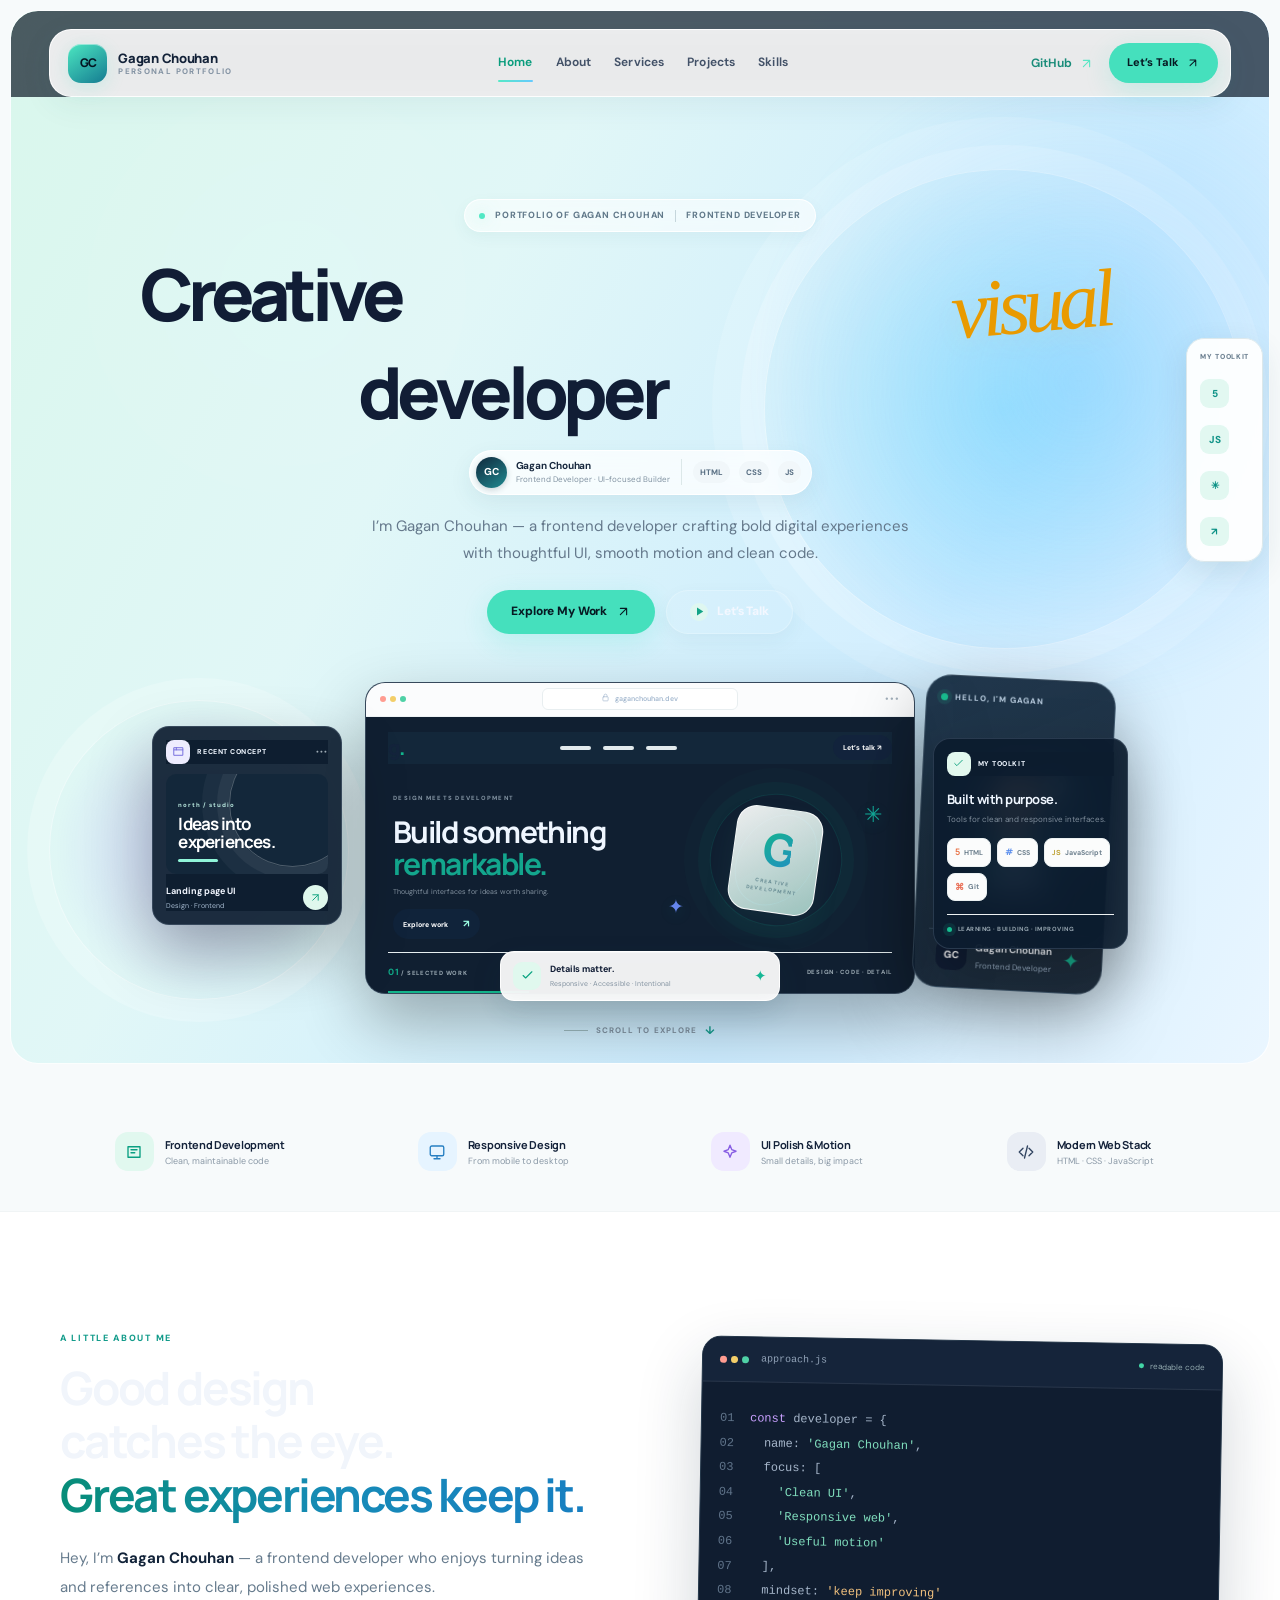
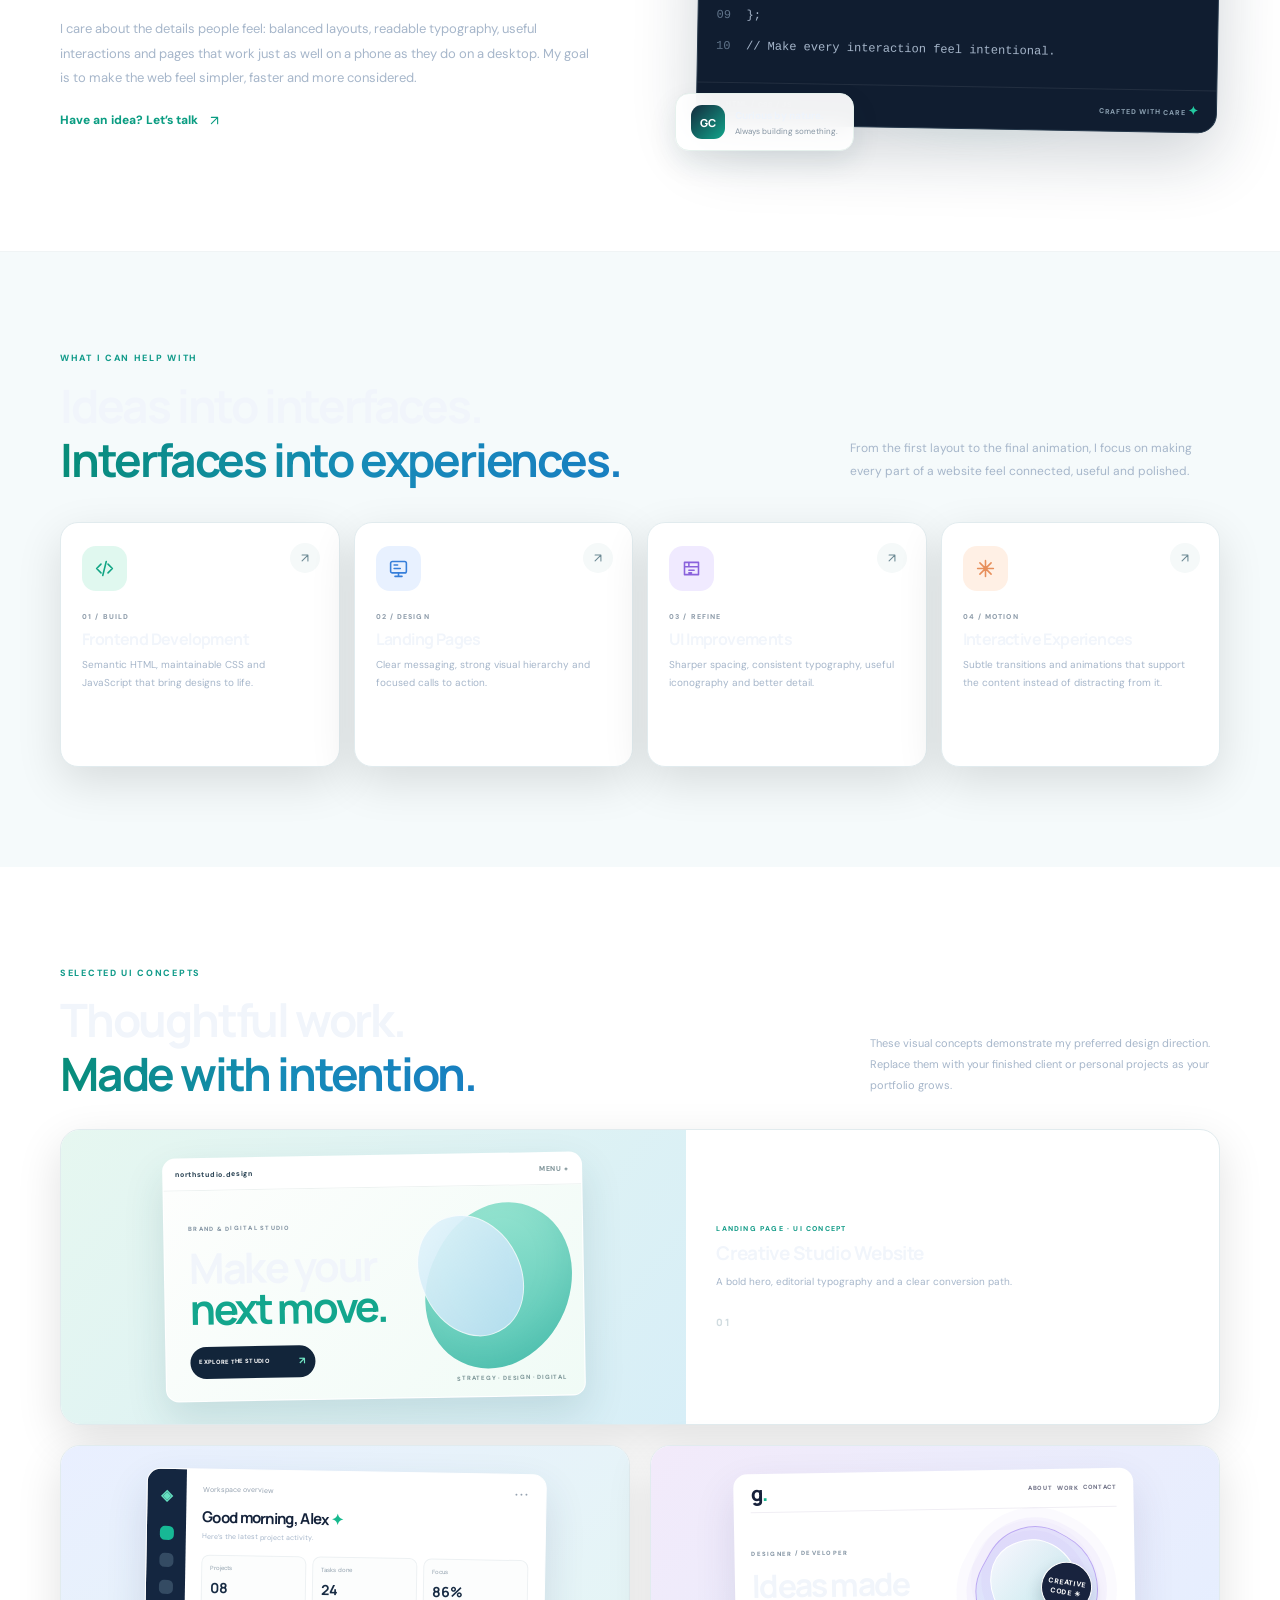
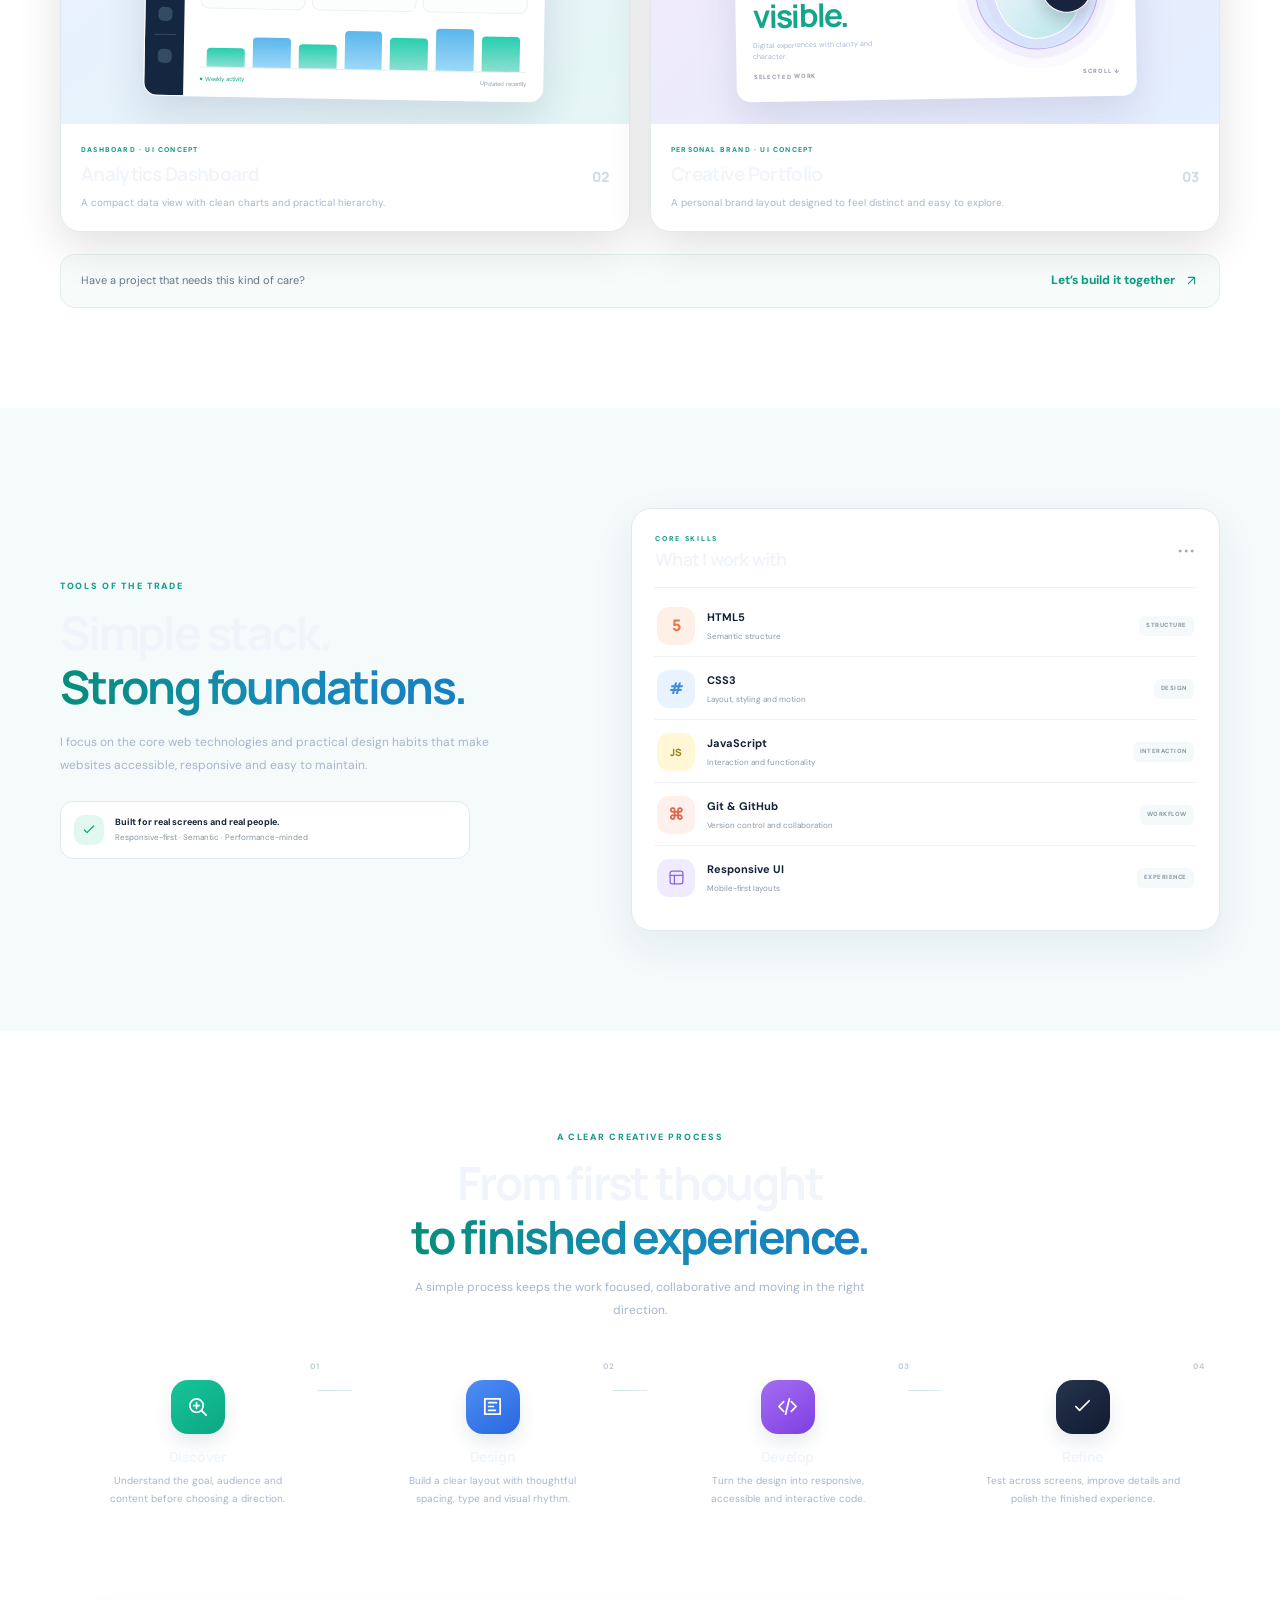
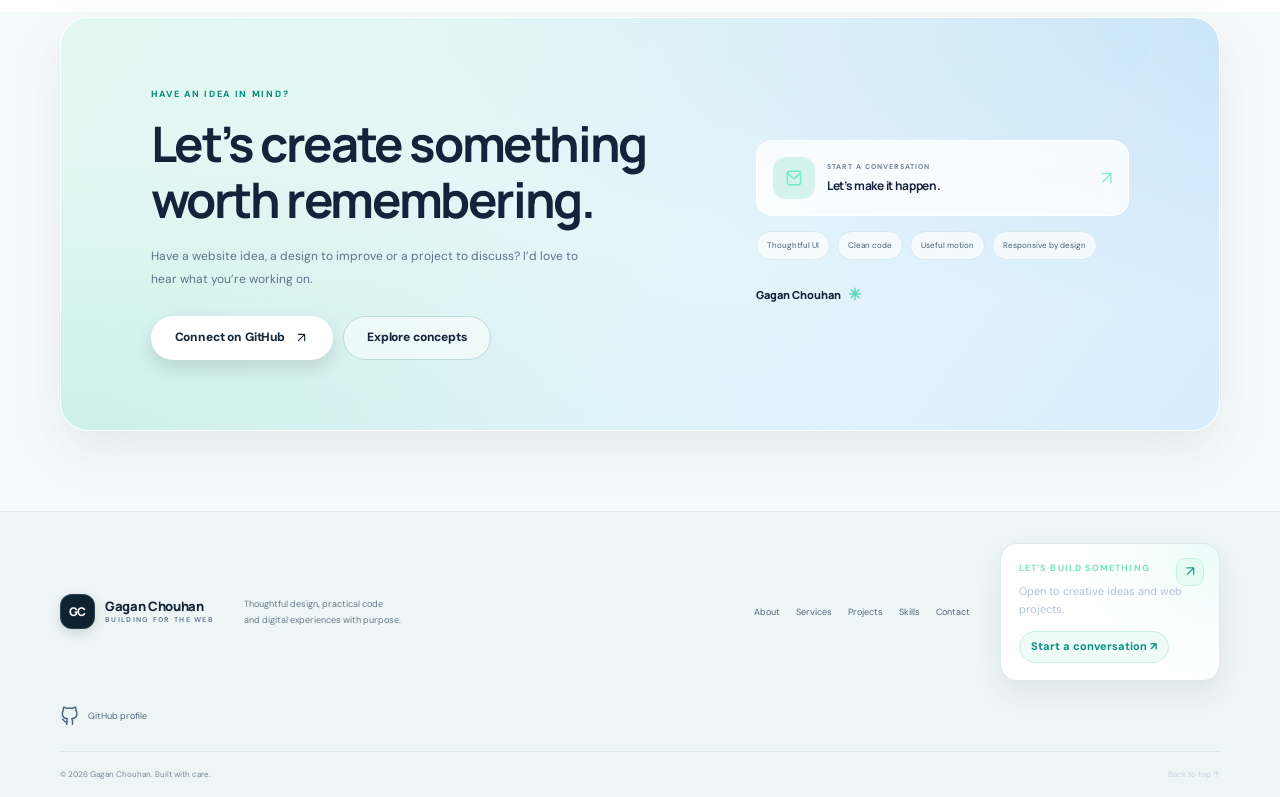
<file: index.html>
<!doctype html>
<html lang="en">
<head>
  <meta charset="UTF-8" />
  <meta name="viewport" content="width=device-width, initial-scale=1.0" />
  <meta name="theme-color" content="#07111f" />
  <meta name="description" content="Gagan Chouhan — frontend developer and creative web designer building clear, responsive digital experiences." />
  <meta property="og:title" content="Gagan Chouhan — Frontend Developer & Web Designer" />
  <meta property="og:description" content="A personal portfolio for modern websites, thoughtful UI and interactive frontend experiences." />
  <title>Gagan Chouhan — Frontend Developer & Web Designer</title>
  <link rel="preconnect" href="https://fonts.googleapis.com" />
  <link rel="preconnect" href="https://fonts.gstatic.com" crossorigin />
  <link href="https://fonts.googleapis.com/css2?family=DM+Sans:wght@400;500;600;700&family=Manrope:wght@400;500;600;700;800&display=swap" rel="stylesheet" />
  <link rel="stylesheet" href="style.css?v=light-fix-20261029-2" />
  <script src="script.js" defer></script>
</head>
<body>
  <a class="skip-link" href="#main">Skip to content</a>
  <div class="reading-progress" aria-hidden="true"><span></span></div>

  <main id="main">
    <section class="hero" id="home" aria-labelledby="hero-title">
      <div class="hero-shell">
        <div class="hero-orb hero-orb-one"></div>
        <div class="hero-orb hero-orb-two"></div>
        <div class="interactive-lens" aria-hidden="true">
          <div class="lens-glass"><span class="lens-refraction"></span><span class="lens-highlight"></span></div>
          <span class="lens-handle"></span>
        </div>

        <header class="site-header">
          <nav class="nav container" aria-label="Main navigation">
            <a class="brand" href="#home" aria-label="Gagan Chouhan home">
              <span class="brand-mark">GC</span>
              <span class="brand-copy"><strong>Gagan Chouhan</strong><small>PERSONAL PORTFOLIO</small></span>
            </a>
            <button class="nav-toggle" type="button" aria-label="Open navigation menu" aria-expanded="false" aria-controls="nav-links">
              <span></span><span></span><span></span>
            </button>
            <div class="nav-links" id="nav-links">
              <a href="#home" class="active">Home</a>
              <a href="#about">About</a>
              <a href="#services">Services</a>
              <a href="#work">Projects</a>
              <a href="#skills">Skills</a>
            </div>
            <div class="nav-actions">
              <a class="nav-github" href="https://github.com/GaganAiTool006" target="_blank" rel="noreferrer">GitHub <svg viewBox="0 0 24 24" aria-hidden="true"><path d="M7 17 17 7M7 7h10v10"/></svg></a>
              <a class="button button-primary button-nav" href="#contact">Let’s Talk <svg viewBox="0 0 24 24" aria-hidden="true"><path d="M7 17 17 7M7 7h10v10"/></svg></a>
            </div>
          </nav>
        </header>

        <div class="hero-content container">
          <div class="hero-eyebrow"><span class="status-dot"></span><span>PORTFOLIO OF GAGAN CHOUHAN</span><i></i><span>FRONTEND DEVELOPER</span></div>
          <h1 id="hero-title" class="hero-editorial-title"><span class="hero-word-creative">Creative</span><span class="hero-word-developer">developer</span><span class="hero-word-visual">visual</span></h1>
          <div class="hero-name-chip">
            <span class="name-avatar">GC</span>
            <span class="name-chip-copy"><strong>Gagan Chouhan</strong><small>Frontend Developer · UI-focused Builder</small></span>
            <span class="chip-divider"></span>
            <span class="stack-chip">HTML</span><span class="stack-chip">CSS</span><span class="stack-chip">JS</span>
          </div>
          <p class="hero-description">I’m Gagan Chouhan — a frontend developer crafting bold digital experiences with thoughtful UI, smooth motion and clean code.</p>
          <div class="hero-actions">
            <a class="button button-primary" href="#work">Explore My Work <svg viewBox="0 0 24 24" aria-hidden="true"><path d="M7 17 17 7M7 7h10v10"/></svg></a>
            <a class="button button-glass" href="#contact"><span class="button-play"><svg viewBox="0 0 24 24" aria-hidden="true"><path d="M8 5.5 18 12 8 18.5Z"/></svg></span> Let’s Talk</a>
          </div>

          <div class="hero-stage" aria-label="Preview of Gagan's design and development workflow">
            <div class="character-card" aria-label="Illustrated developer character placeholder">
              <span class="character-label"><i></i> HELLO, I'M GAGAN</span>
              <div class="character-glow"></div>
              <!-- Replace this inline SVG with your own photo when you provide one. -->
              <svg class="developer-character" viewBox="0 0 260 300" role="img" aria-label="Stylized 3D-inspired boy developer illustration">
                <defs>
                  <linearGradient id="skin" x1="0" y1="0" x2="1" y2="1"><stop stop-color="#ffd9b8"/><stop offset="1" stop-color="#d9946b"/></linearGradient>
                  <linearGradient id="shirt" x1="0" y1="0" x2="1" y2="1"><stop stop-color="#20c997"/><stop offset="1" stop-color="#087f8c"/></linearGradient>
                  <linearGradient id="hair" x1="0" y1="0" x2="1" y2="1"><stop stop-color="#27304a"/><stop offset="1" stop-color="#111827"/></linearGradient>
                  <linearGradient id="laptop" x1="0" y1="0" x2="1" y2="1"><stop stop-color="#dcecff"/><stop offset="1" stop-color="#7c9ab8"/></linearGradient>
                </defs>
                <ellipse cx="132" cy="277" rx="76" ry="12" fill="#9cb8c8" opacity=".25"/>
                <path d="M72 268 Q76 207 94 186 L165 183 Q190 210 194 268Z" fill="url(#shirt)"/>
                <path d="M108 184 L108 160 L151 160 L153 189 Q132 207 108 184Z" fill="url(#skin)"/>
                <ellipse cx="91" cy="121" rx="10" ry="17" fill="#d99b75"/><ellipse cx="169" cy="121" rx="10" ry="17" fill="#d99b75"/>
                <path d="M91 85 Q91 45 130 44 Q171 45 171 88 L166 137 Q157 165 131 168 Q103 163 96 137Z" fill="url(#skin)"/>
                <path d="M91 105 Q79 69 102 49 Q124 29 151 45 Q178 53 174 91 L165 99 L159 72 Q132 81 110 67 L101 103Z" fill="url(#hair)"/>
                <path d="M101 65 Q124 42 151 55" fill="none" stroke="#59627a" stroke-width="5" stroke-linecap="round" opacity=".7"/>
                <ellipse cx="115" cy="115" rx="4" ry="5" fill="#253047"/><ellipse cx="148" cy="115" rx="4" ry="5" fill="#253047"/>
                <path d="M119 140 Q131 148 143 139" fill="none" stroke="#a94e50" stroke-width="3" stroke-linecap="round"/>
                <path d="M83 217 Q101 198 113 203 L131 230 L151 203 Q168 200 183 218 L194 267 L70 267Z" fill="url(#shirt)"/>
                <path d="M112 203 L131 230 L151 203 L143 193 L120 193Z" fill="#f2f8ff"/>
                <path d="M112 205 L131 230 L151 205" fill="none" stroke="#c5d8e7" stroke-width="2"/>
                <rect x="92" y="220" width="88" height="53" rx="7" fill="#25334a" transform="rotate(-5 92 220)"/>
                <rect x="98" y="225" width="76" height="41" rx="3" fill="url(#laptop)" transform="rotate(-5 98 225)"/>
                <path d="M111 239 L122 239 M111 246 L144 246 M111 253 L135 253" stroke="#2e6d8b" stroke-width="3" stroke-linecap="round" transform="rotate(-5 111 239)"/>
                <circle cx="192" cy="90" r="20" fill="#fff" opacity=".8"/><path d="M184 90 L190 96 L201 83" fill="none" stroke="#16a783" stroke-width="4" stroke-linecap="round" stroke-linejoin="round"/>
                <path d="M61 145 Q46 128 57 114" fill="none" stroke="#7c67ed" stroke-width="3" stroke-linecap="round"/><path d="M54 111 L57 114 L62 108" fill="none" stroke="#7c67ed" stroke-width="3" stroke-linecap="round"/>
              </svg>
              <div class="character-caption"><span class="character-avatar">GC</span><span><strong>Gagan Chouhan</strong><small>Frontend Developer</small></span><span class="character-spark">✦</span></div>
            </div>
            <article class="float-card float-left">
              <div class="float-card-head"><span class="tiny-icon tiny-purple"><svg viewBox="0 0 24 24" aria-hidden="true"><path d="M4 5h16v14H4zM4 9h16M8 5v4"/></svg></span><span>RECENT CONCEPT</span><span class="dots">•••</span></div>
              <div class="mini-project-cover"><div class="cover-orbit"></div><span>north / studio</span><strong>Ideas into<br />experiences.</strong><i></i></div>
              <div class="mini-project-meta"><div><strong>Landing page UI</strong><small>Design · Frontend</small></div><span class="mini-open"><svg viewBox="0 0 24 24" aria-hidden="true"><path d="M7 17 17 7M7 7h10v10"/></svg></span></div>
            </article>

            <div class="browser-card">
              <div class="browser-bar">
                <div class="browser-dots"><i></i><i></i><i></i></div>
                <div class="browser-address"><span class="lock-icon"><svg viewBox="0 0 24 24" aria-hidden="true"><rect x="5" y="10" width="14" height="11" rx="2"/><path d="M8 10V7a4 4 0 1 1 8 0v3"/></svg></span> gaganchouhan.dev</div>
                <span class="browser-more">•••</span>
              </div>
              <div class="browser-content">
                <div class="preview-nav"><span class="preview-logo">g<span>.</span></span><div><i></i><i></i><i></i></div><span class="preview-nav-pill">Let’s talk ↗</span></div>
                <div class="preview-hero">
                  <div class="preview-copy"><span class="preview-kicker">DESIGN MEETS DEVELOPMENT</span><h2>Build something<br /><em>remarkable.</em></h2><p>Thoughtful interfaces for ideas worth sharing.</p><span class="preview-cta">Explore work <b>↗</b></span></div>
                  <div class="preview-art"><div class="art-ring ring-one"></div><div class="art-ring ring-two"></div><div class="art-glass"><span>G</span><i>CREATIVE<br />DEVELOPMENT</i></div><div class="art-spark art-spark-one">✳</div><div class="art-spark art-spark-two">✦</div></div>
                </div>
                <div class="preview-foot"><span><b>01</b> / SELECTED WORK</span><span>DESIGN · CODE · DETAIL</span><div class="preview-foot-line"></div></div>
              </div>
            </div>

            <article class="float-card float-right">
              <div class="float-card-head"><span class="tiny-icon tiny-green"><svg viewBox="0 0 24 24" aria-hidden="true"><path d="m5 12 4 4L19 6"/></svg></span><span>MY TOOLKIT</span></div>
              <strong class="toolkit-title">Built with purpose.</strong>
              <p class="toolkit-copy">Tools for clean and responsive interfaces.</p>
              <div class="tool-list"><span class="tool-html"><b>5</b> HTML</span><span class="tool-css"><b>#</b> CSS</span><span class="tool-js"><b>JS</b> JavaScript</span><span class="tool-git"><b>⌘</b> Git</span></div>
              <div class="toolkit-bottom"><span class="tiny-live-dot"></span> LEARNING · BUILDING · IMPROVING</div>
            </article>

            <div class="floating-note"><span class="note-check"><svg viewBox="0 0 24 24" aria-hidden="true"><path d="m5 12 4 4L19 6"/></svg></span><span><strong>Details matter.</strong><small>Responsive · Accessible · Intentional</small></span><span class="note-spark">✦</span></div>
          </div>
          <div class="hero-bottom-note"><span class="scroll-line"></span> SCROLL TO EXPLORE <span class="scroll-arrow">↓</span></div>
        </div>
      </div>

      <div class="quick-facts container" aria-label="Portfolio focus areas">
        <div class="fact"><span class="fact-icon fact-mint"><svg viewBox="0 0 24 24" aria-hidden="true"><path d="M4 5h16v14H4zM8 9h8M8 13h5"/></svg></span><div><strong>Frontend Development</strong><small>Clean, maintainable code</small></div></div>
        <div class="fact"><span class="fact-icon fact-blue"><svg viewBox="0 0 24 24" aria-hidden="true"><rect x="3" y="4" width="18" height="13" rx="2"/><path d="M8 21h8M12 17v4"/></svg></span><div><strong>Responsive Design</strong><small>From mobile to desktop</small></div></div>
        <div class="fact"><span class="fact-icon fact-purple"><svg viewBox="0 0 24 24" aria-hidden="true"><path d="m12 3 2.3 5.7L20 11l-5.7 2.3L12 19l-2.3-5.7L4 11l5.7-2.3Z"/></svg></span><div><strong>UI Polish & Motion</strong><small>Small details, big impact</small></div></div>
        <div class="fact"><span class="fact-icon fact-dark"><svg viewBox="0 0 24 24" aria-hidden="true"><path d="m8 7-5 5 5 5M16 7l5 5-5 5M14 4l-4 16"/></svg></span><div><strong>Modern Web Stack</strong><small>HTML · CSS · JavaScript</small></div></div>
      </div>
    </section>

    <section class="section about-section" id="about">
      <div class="container about-grid">
        <div class="about-copy reveal">
          <span class="section-kicker">A LITTLE ABOUT ME</span>
          <h2>Good design catches the eye.<br /><span class="gradient-text">Great experiences keep it.</span></h2>
          <p class="section-lead">Hey, I’m <strong>Gagan Chouhan</strong> — a frontend developer who enjoys turning ideas and references into clear, polished web experiences.</p>
          <p>I care about the details people feel: balanced layouts, readable typography, useful interactions and pages that work just as well on a phone as they do on a desktop. My goal is to make the web feel simpler, faster and more considered.</p>
          <a class="text-link" href="#contact">Have an idea? Let’s talk <svg viewBox="0 0 24 24" aria-hidden="true"><path d="M7 17 17 7M7 7h10v10"/></svg></a>
        </div>
        <div class="about-visual reveal reveal-delay">
          <div class="about-glow"></div>
          <div class="code-window">
            <div class="code-window-top"><div class="browser-dots"><i></i><i></i><i></i></div><span>approach.js</span><span class="code-status"><i></i> readable code</span></div>
            <div class="code-lines" aria-label="A short code-inspired illustration">
              <p><span class="code-num">01</span><span class="code-purple">const</span> developer = {</p>
              <p><span class="code-num">02</span>&nbsp;&nbsp;name: <span class="code-green">'Gagan Chouhan'</span>,</p>
              <p><span class="code-num">03</span>&nbsp;&nbsp;focus: [</p>
              <p><span class="code-num">04</span>&nbsp;&nbsp;&nbsp;&nbsp;<span class="code-green">'Clean UI'</span>,</p>
              <p><span class="code-num">05</span>&nbsp;&nbsp;&nbsp;&nbsp;<span class="code-green">'Responsive web'</span>,</p>
              <p><span class="code-num">06</span>&nbsp;&nbsp;&nbsp;&nbsp;<span class="code-green">'Useful motion'</span></p>
              <p><span class="code-num">07</span>&nbsp;&nbsp;],</p>
              <p><span class="code-num">08</span>&nbsp;&nbsp;mindset: <span class="code-orange">'keep improving'</span></p>
              <p><span class="code-num">09</span>};</p>
              <p class="code-comment"><span class="code-num">10</span>// Make every interaction feel intentional.</p>
            </div>
            <div class="code-window-foot"><span><i></i> HTML / CSS / JS</span><span>CRAFTED WITH CARE <b>✦</b></span></div>
          </div>
          <div class="about-sticker"><span class="sticker-mark">GC</span><span><strong>Curious by nature.</strong><small>Always building something.</small></span></div>
        </div>
      </div>
    </section>

    <section class="section services-section" id="services">
      <div class="container">
        <div class="section-heading reveal"><div><span class="section-kicker">WHAT I CAN HELP WITH</span><h2>Ideas into interfaces.<br /><span class="gradient-text">Interfaces into experiences.</span></h2></div><p>From the first layout to the final animation, I focus on making every part of a website feel connected, useful and polished.</p></div>
        <div class="service-grid">
          <article class="service-card reveal"><span class="service-icon service-mint"><svg viewBox="0 0 24 24" aria-hidden="true"><path d="m8 7-5 5 5 5M16 7l5 5-5 5M14 4l-4 16"/></svg></span><span class="service-number">01 / BUILD</span><h3>Frontend Development</h3><p>Semantic HTML, maintainable CSS and JavaScript that bring designs to life.</p><a href="#contact" aria-label="Discuss frontend development" class="card-arrow"><svg viewBox="0 0 24 24" aria-hidden="true"><path d="M7 17 17 7M7 7h10v10"/></svg></a></article>
          <article class="service-card reveal reveal-delay-1"><span class="service-icon service-blue"><svg viewBox="0 0 24 24" aria-hidden="true"><rect x="3" y="4" width="18" height="13" rx="2"/><path d="M8 21h8M12 17v4M7 8h4M7 12h7"/></svg></span><span class="service-number">02 / DESIGN</span><h3>Landing Pages</h3><p>Clear messaging, strong visual hierarchy and focused calls to action.</p><a href="#contact" aria-label="Discuss a landing page" class="card-arrow"><svg viewBox="0 0 24 24" aria-hidden="true"><path d="M7 17 17 7M7 7h10v10"/></svg></a></article>
          <article class="service-card reveal reveal-delay-2"><span class="service-icon service-purple"><svg viewBox="0 0 24 24" aria-hidden="true"><path d="M4 5h16v14H4zM4 10h16M9 5v5M9 14h6M9 17h3"/></svg></span><span class="service-number">03 / REFINE</span><h3>UI Improvements</h3><p>Sharper spacing, consistent typography, useful iconography and better detail.</p><a href="#contact" aria-label="Discuss UI improvements" class="card-arrow"><svg viewBox="0 0 24 24" aria-hidden="true"><path d="M7 17 17 7M7 7h10v10"/></svg></a></article>
          <article class="service-card reveal reveal-delay-3"><span class="service-icon service-orange"><svg viewBox="0 0 24 24" aria-hidden="true"><path d="M12 3v18M3 12h18M5.6 5.6l12.8 12.8M18.4 5.6 5.6 18.4"/></svg></span><span class="service-number">04 / MOTION</span><h3>Interactive Experiences</h3><p>Subtle transitions and animations that support the content instead of distracting from it.</p><a href="#contact" aria-label="Discuss interactive experiences" class="card-arrow"><svg viewBox="0 0 24 24" aria-hidden="true"><path d="M7 17 17 7M7 7h10v10"/></svg></a></article>
        </div>
      </div>
    </section>

    <section class="section work-section" id="work">
      <div class="container">
        <div class="work-heading reveal"><div><span class="section-kicker">SELECTED UI CONCEPTS</span><h2>Thoughtful work.<br /><span class="gradient-text">Made with intention.</span></h2></div><p>These visual concepts demonstrate my preferred design direction. Replace them with your finished client or personal projects as your portfolio grows.</p></div>
        <div class="project-grid">
          <article class="project-card project-card-large reveal">
            <div class="project-visual project-visual-landing">
              <div class="project-browser"><div class="project-browser-top"><span>northstudio.design</span><span>MENU +</span></div><div class="landing-mock-content"><span class="mock-kicker">BRAND & DIGITAL STUDIO</span><h3>Make your<br /><em>next move.</em></h3><div class="mock-pill">EXPLORE THE STUDIO <b>↗</b></div><div class="landing-shape landing-shape-one"></div><div class="landing-shape landing-shape-two"></div><span class="mock-caption">STRATEGY · DESIGN · DIGITAL</span></div></div>
            </div>
            <div class="project-info"><div><span class="project-type">LANDING PAGE · UI CONCEPT</span><h3>Creative Studio Website</h3><p>A bold hero, editorial typography and a clear conversion path.</p></div><span class="project-index">01</span></div>
          </article>
          <article class="project-card reveal reveal-delay-1">
            <div class="project-visual project-visual-dashboard">
              <div class="dash-mock"><div class="dash-sidebar"><b>◈</b><i class="dash-active"></i><i></i><i></i><i></i><span></span><i></i></div><div class="dash-main"><div class="dash-topline"><span>Workspace overview</span><b>•••</b></div><h4>Good morning, Alex <span>✦</span></h4><p class="dash-sub">Here’s the latest project activity.</p><div class="dash-stats"><span><small>Projects</small><b>08</b></span><span><small>Tasks done</small><b>24</b></span><span><small>Focus</small><b>86%</b></span></div><div class="dash-chart"><i style="height:42%"></i><i style="height:67%"></i><i style="height:53%"></i><i style="height:85%"></i><i style="height:73%"></i><i style="height:96%"></i><i style="height:78%"></i></div><div class="dash-legend"><span>● Weekly activity</span><span>Updated recently</span></div></div></div>
            </div>
            <div class="project-info"><div><span class="project-type">DASHBOARD · UI CONCEPT</span><h3>Analytics Dashboard</h3><p>A compact data view with clean charts and practical hierarchy.</p></div><span class="project-index">02</span></div>
          </article>
          <article class="project-card reveal reveal-delay-2">
            <div class="project-visual project-visual-portfolio">
              <div class="portfolio-mock"><div class="portfolio-mock-top"><span class="pm-logo">g<span>.</span></span><span>ABOUT &nbsp; WORK &nbsp; CONTACT</span></div><div class="portfolio-mock-body"><span class="mock-kicker">DESIGNER / DEVELOPER</span><h3>Ideas made<br /><em>visible.</em></h3><p>Digital experiences with clarity and character.</p><div class="pm-orbit pm-orbit-a"></div><div class="pm-orbit pm-orbit-b"></div><span class="pm-sticker">CREATIVE<br />CODE ✳</span></div><div class="portfolio-mock-foot"><span>SELECTED WORK</span><span>SCROLL ↓</span></div></div>
            </div>
            <div class="project-info"><div><span class="project-type">PERSONAL BRAND · UI CONCEPT</span><h3>Creative Portfolio</h3><p>A personal brand layout designed to feel distinct and easy to explore.</p></div><span class="project-index">03</span></div>
          </article>
        </div>
        <div class="work-foot reveal"><span>Have a project that needs this kind of care?</span><a class="text-link" href="#contact">Let’s build it together <svg viewBox="0 0 24 24" aria-hidden="true"><path d="M7 17 17 7M7 7h10v10"/></svg></a></div>
      </div>
    </section>

    <section class="section skills-section" id="skills">
      <div class="container skills-layout">
        <div class="skills-copy reveal"><span class="section-kicker">TOOLS OF THE TRADE</span><h2>Simple stack.<br /><span class="gradient-text">Strong foundations.</span></h2><p>I focus on the core web technologies and practical design habits that make websites accessible, responsive and easy to maintain.</p><div class="skills-note"><span class="skills-note-icon"><svg viewBox="0 0 24 24" aria-hidden="true"><path d="m5 12 4 4L19 6"/></svg></span><span><strong>Built for real screens and real people.</strong><small>Responsive-first · Semantic · Performance-minded</small></span></div></div>
        <div class="skills-panel reveal reveal-delay">
          <div class="skills-panel-head"><div><span class="section-kicker">CORE SKILLS</span><h3>What I work with</h3></div><span class="panel-dots">•••</span></div>
          <div class="skill-list">
            <div class="skill-item"><span class="skill-logo skill-html">5</span><span class="skill-text"><strong>HTML5</strong><small>Semantic structure</small></span><span class="skill-tag">STRUCTURE</span></div>
            <div class="skill-item"><span class="skill-logo skill-css">#</span><span class="skill-text"><strong>CSS3</strong><small>Layout, styling and motion</small></span><span class="skill-tag">DESIGN</span></div>
            <div class="skill-item"><span class="skill-logo skill-js">JS</span><span class="skill-text"><strong>JavaScript</strong><small>Interaction and functionality</small></span><span class="skill-tag">INTERACTION</span></div>
            <div class="skill-item"><span class="skill-logo skill-git">⌘</span><span class="skill-text"><strong>Git & GitHub</strong><small>Version control and collaboration</small></span><span class="skill-tag">WORKFLOW</span></div>
            <div class="skill-item"><span class="skill-logo skill-ui"><svg viewBox="0 0 24 24" aria-hidden="true"><rect x="3" y="3" width="18" height="18" rx="3"/><path d="M3 9h18M9 21V9"/></svg></span><span class="skill-text"><strong>Responsive UI</strong><small>Mobile-first layouts</small></span><span class="skill-tag">EXPERIENCE</span></div>
          </div>
        </div>
      </div>
    </section>

    <section class="section process-section" id="process">
      <div class="container">
        <div class="section-heading centered reveal"><span class="section-kicker">A CLEAR CREATIVE PROCESS</span><h2>From first thought<br /><span class="gradient-text">to finished experience.</span></h2><p>A simple process keeps the work focused, collaborative and moving in the right direction.</p></div>
        <div class="process-grid">
          <article class="process-step reveal"><span class="process-num">01</span><span class="process-icon process-mint"><svg viewBox="0 0 24 24" aria-hidden="true"><circle cx="11" cy="11" r="7"/><path d="m16 16 5 5M8 11h6M11 8v6"/></svg></span><h3>Discover</h3><p>Understand the goal, audience and content before choosing a direction.</p></article>
          <article class="process-step reveal reveal-delay-1"><span class="process-num">02</span><span class="process-icon process-blue"><svg viewBox="0 0 24 24" aria-hidden="true"><path d="M4 4h16v16H4zM8 8h8M8 12h5M8 16h7"/></svg></span><h3>Design</h3><p>Build a clear layout with thoughtful spacing, type and visual rhythm.</p></article>
          <article class="process-step reveal reveal-delay-2"><span class="process-num">03</span><span class="process-icon process-purple"><svg viewBox="0 0 24 24" aria-hidden="true"><path d="m8 7-5 5 5 5M16 7l5 5-5 5M14 4l-4 16"/></svg></span><h3>Develop</h3><p>Turn the design into responsive, accessible and interactive code.</p></article>
          <article class="process-step reveal reveal-delay-3"><span class="process-num">04</span><span class="process-icon process-dark"><svg viewBox="0 0 24 24" aria-hidden="true"><path d="m5 12 4 4L19 6"/></svg></span><h3>Refine</h3><p>Test across screens, improve details and polish the finished experience.</p></article>
        </div>
      </div>
    </section>

    <section class="contact-section" id="contact">
      <div class="container">
        <div class="contact-card reveal">
          <div class="contact-orb contact-orb-one"></div><div class="contact-orb contact-orb-two"></div>
          <div class="contact-copy"><span class="section-kicker light-kicker">HAVE AN IDEA IN MIND?</span><h2>Let’s create something<br /><span>worth remembering.</span></h2><p>Have a website idea, a design to improve or a project to discuss? I’d love to hear what you’re working on.</p><div class="contact-actions"><a class="button button-light" href="https://github.com/GaganAiTool006" target="_blank" rel="noreferrer">Connect on GitHub <svg viewBox="0 0 24 24" aria-hidden="true"><path d="M7 17 17 7M7 7h10v10"/></svg></a><a class="button button-outline" href="#work">Explore concepts</a></div></div>
          <div class="contact-side"><div class="contact-badge"><span class="contact-badge-icon"><svg viewBox="0 0 24 24" aria-hidden="true"><path d="M4 6.5A2.5 2.5 0 0 1 6.5 4h11A2.5 2.5 0 0 1 20 6.5v11a2.5 2.5 0 0 1-2.5 2.5h-11A2.5 2.5 0 0 1 4 17.5Z"/><path d="m5 7 7 6 7-6"/></svg></span><span><small>START A CONVERSATION</small><strong>Let’s make it happen.</strong></span><span class="contact-badge-arrow">↗</span></div><div class="contact-stack"><span>Thoughtful UI</span><span>Clean code</span><span>Useful motion</span><span>Responsive by design</span></div><div class="contact-signature">Gagan Chouhan <span>✳</span></div></div>
        </div>
      </div>
    </section>
  </main>

  <footer class="site-footer">
    <div class="container footer-main">
      <a class="brand footer-brand" href="#home"><span class="brand-mark">GC</span><span class="brand-copy"><strong>Gagan Chouhan</strong><small>BUILDING FOR THE WEB</small></span></a>
      <p>Thoughtful design, practical code<br />and digital experiences with purpose.</p>
      <div class="footer-links"><a href="#about">About</a><a href="#services">Services</a><a href="#work">Projects</a><a href="#skills">Skills</a><a href="#contact">Contact</a></div>
      <div class="footer-social-note"><strong>LET’S BUILD SOMETHING</strong><span>Open to creative ideas and web projects.</span><a href="#contact">Start a conversation ↗</a></div><a class="footer-github" href="https://github.com/GaganAiTool006" target="_blank" rel="noreferrer" aria-label="Open Gagan Chouhan's GitHub profile"><svg viewBox="0 0 24 24" aria-hidden="true"><path d="M9 19c-4.3 1.4-4.3-2.5-6-3m12 6v-3.9a3.4 3.4 0 0 0-.9-2.7c3-.3 6.2-1.5 6.2-6.7a5.2 5.2 0 0 0-1.4-3.6 4.8 4.8 0 0 0-.1-3.6s-1.2-.4-3.8 1.4a13.1 13.1 0 0 0-6.9 0C5.5 1.1 4.3 1.5 4.3 1.5a4.8 4.8 0 0 0-.1 3.6A5.2 5.2 0 0 0 2.8 8.7c0 5.2 3.2 6.4 6.2 6.7a3.4 3.4 0 0 0-.9 2.7V22"/></svg><span>GitHub profile</span></a>
    </div>
    <div class="container footer-bottom"><span>© <span id="year">2026</span> Gagan Chouhan. Built with care.</span><a href="#home" class="back-top">Back to top ↑</a></div>
  </footer>
  <aside class="skill-rail" aria-label="Quick skill navigation">
    <span class="skill-rail-label">MY TOOLKIT</span>
    <a href="#skills" aria-label="HTML and CSS skills"><b>5</b><span>HTML / CSS</span></a>
    <a href="#skills" aria-label="JavaScript skills"><b>JS</b><span>JavaScript</span></a>
    <a href="#services" aria-label="UI design services"><b>✳</b><span>UI & Motion</span></a>
    <a href="#work" aria-label="View projects"><b>↗</b><span>Projects</span></a>
  </aside>
  <div class="toast" role="status" aria-live="polite"></div>
</body>
</html>
</file>
<file: style.css>
/* ==========================================================
   GAGAN CHOUHAN — PERSONAL PORTFOLIO
   HTML + CSS + Vanilla JavaScript
   ========================================================== */
:root{
  --ink:#111d35;
  --ink-soft:#26364d;
  --muted:#6f7f92;
  --muted-light:#91a0af;
  --mint:#13b58b;
  --mint-dark:#099d7d;
  --blue:#168fbd;
  --blue-light:#e9f8ff;
  --line:#e5edf0;
  --paper:#f8fafb;
  --white:#fff;
  --purple:#805ce6;
  --shadow:0 15px 42px rgba(20,45,65,.08);
  --shadow-hover:0 24px 58px rgba(20,45,65,.13);
  --ease:cubic-bezier(.22,1,.36,1);
  --fast:180ms;
  --medium:320ms;
  --slow:720ms;
}
*{box-sizing:border-box;margin:0;padding:0}
html{scroll-behavior:smooth;scroll-padding-top:90px}
body{font-family:"DM Sans",sans-serif;color:var(--ink);background:#fbfcfc;line-height:1.6;-webkit-font-smoothing:antialiased;text-rendering:optimizeLegibility;overflow-x:hidden}
body,button,input,textarea{font-family:"DM Sans",sans-serif}
h1,h2,h3,h4{font-family:"Manrope",sans-serif;letter-spacing:-.045em;line-height:1.16}
a{color:inherit;text-decoration:none}
button{font:inherit}
button,a{-webkit-tap-highlight-color:transparent}
svg{width:18px;height:18px;fill:none;stroke:currentColor;stroke-width:1.8;stroke-linecap:round;stroke-linejoin:round;flex-shrink:0}
img{display:block;max-width:100%}
::selection{background:rgba(19,181,139,.2);color:var(--ink)}
a:focus-visible,button:focus-visible{outline:3px solid rgba(22,143,189,.45);outline-offset:4px}
.container{width:min(1160px,calc(100% - 48px));margin-inline:auto}
.skip-link{position:fixed;z-index:200;top:12px;left:12px;padding:10px 15px;border-radius:10px;background:var(--ink);color:#fff;transform:translateY(-160%);transition:transform var(--medium)}
.skip-link:focus{transform:translateY(0)}
.reading-progress{position:fixed;inset:0 auto auto 0;width:100%;height:3px;z-index:150;pointer-events:none}
.reading-progress span{display:block;width:0;height:100%;background:linear-gradient(90deg,#14bd91,#189ec6,#8d6bea);box-shadow:0 0 12px rgba(19,181,139,.28)}
.hero{padding:10px 10px 0}
.hero-shell{position:relative;isolation:isolate;overflow:hidden;max-width:1600px;margin:0 auto;border:1px solid rgba(255,255,255,.9);border-radius:30px;background:linear-gradient(118deg,#d9f7ec 0%,#dff7f7 34%,#ccecff 69%,#e7f5ff 100%)}
.hero-shell:before,.hero-shell:after{position:absolute;content:"";z-index:-1;border-radius:50%;pointer-events:none;filter:blur(8px)}
.hero-shell:before{width:560px;height:560px;left:-170px;top:40px;background:radial-gradient(circle,rgba(130,243,205,.33),rgba(130,243,205,0) 70%)}
.hero-shell:after{width:660px;height:660px;right:-140px;top:40px;background:radial-gradient(circle,rgba(105,190,255,.33),rgba(105,190,255,0) 70%)}
.hero-orb{position:absolute;z-index:-1;border:1px solid rgba(255,255,255,.28);border-radius:50%;pointer-events:none}
.hero-orb-one{width:480px;height:480px;right:2%;top:15%;box-shadow:0 0 0 30px rgba(255,255,255,.055),0 0 0 65px rgba(255,255,255,.045)}
.hero-orb-two{width:300px;height:300px;left:3%;bottom:6%;box-shadow:0 0 0 25px rgba(255,255,255,.07)}
.site-header{position:relative;z-index:10;padding:14px clamp(14px,3vw,44px) 0}
.nav{width:100%;max-width:1320px;min-height:58px;padding:8px 10px 8px 14px;display:grid;grid-template-columns:1fr auto 1fr;align-items:center;gap:20px;background:rgba(255,255,255,.88);border:1px solid rgba(255,255,255,.86);border-radius:999px;box-shadow:0 8px 32px rgba(37,88,105,.045);backdrop-filter:blur(18px);transition:box-shadow var(--medium),background var(--medium),min-height var(--medium)}
.brand{display:inline-flex;align-items:center;gap:10px;min-width:0;width:max-content}
.brand-mark{display:grid;place-items:center;width:35px;height:35px;flex:0 0 35px;border-radius:12px;background:linear-gradient(140deg,#0d2536,#10202c);color:#fff;font-family:"Manrope",sans-serif;font-size:12px;font-weight:800;letter-spacing:-.8px;box-shadow:inset 0 0 0 1px rgba(255,255,255,.13),0 4px 12px rgba(11,37,51,.15)}
.brand-copy{display:flex;flex-direction:column;gap:1px;line-height:1.2}
.brand-copy strong{font-family:"Manrope",sans-serif;font-size:13px;font-weight:800;letter-spacing:-.35px;color:#132238;white-space:nowrap}
.brand-copy small{font-size:7px;font-weight:800;letter-spacing:1.3px;color:#8494a4;white-space:nowrap}
.nav-links{display:flex;align-items:center;justify-content:center;gap:clamp(15px,2.2vw,30px)}
.nav-links a,.nav-github{display:inline-flex;align-items:center;gap:5px;position:relative;font-size:11px;font-weight:600;color:#435268;white-space:nowrap;transition:color var(--fast)}
.nav-links a:after{position:absolute;content:"";left:0;right:100%;bottom:-8px;height:2px;border-radius:2px;background:var(--mint);transition:right var(--medium) var(--ease)}
.nav-links a:hover,.nav-links a.active,.nav-github:hover{color:var(--mint-dark)}
.nav-links a:hover:after,.nav-links a.active:after{right:0}
.nav-actions{display:flex;align-items:center;justify-content:flex-end;gap:17px}
.nav-github{font-size:10px;color:#198c79}
.nav-github svg{width:13px;height:13px}
.button{position:relative;isolation:isolate;overflow:hidden;display:inline-flex;align-items:center;justify-content:center;gap:10px;min-height:46px;padding:0 23px;border-radius:999px;border:1px solid transparent;font-size:12px;line-height:1.1;font-weight:800;letter-spacing:-.15px;white-space:nowrap;cursor:pointer;transition:transform var(--medium) var(--ease),box-shadow var(--medium) var(--ease),background var(--medium),border-color var(--medium),color var(--medium)}
.button svg{width:16px;height:16px;transition:transform var(--medium) var(--ease)}
.button:hover{transform:translateY(-3px)}
.button:active{transform:translateY(-1px) scale(.99)}
.button-primary{color:white;background:linear-gradient(115deg,#19bb90 0%,#0ca88f 100%);box-shadow:0 8px 20px rgba(17,179,137,.22)}
.button-primary:hover{background:linear-gradient(115deg,#0da77e,#078f83);box-shadow:0 13px 26px rgba(17,179,137,.3)}
.button-primary:hover svg,.button-light:hover svg,.text-link:hover svg{transform:translate(2px,-2px)}
.button-nav{min-height:34px;padding:0 16px;font-size:10px;gap:7px}
.button-nav svg{width:13px;height:13px}
.nav-toggle{display:none}
.hero-content{position:relative;z-index:1;padding-top:clamp(45px,6vw,73px);text-align:center}
.hero-eyebrow{display:inline-flex;align-items:center;justify-content:center;gap:9px;padding:7px 12px;border:1px solid rgba(255,255,255,.8);border-radius:999px;background:rgba(255,255,255,.48);color:#61798a;font-size:8px;font-weight:800;letter-spacing:.65px;box-shadow:0 5px 15px rgba(40,96,114,.035);backdrop-filter:blur(10px);animation:fade-up .8s var(--ease) both}
.status-dot,.tiny-live-dot{width:6px;height:6px;flex:0 0 6px;border-radius:50%;background:#16bd90;box-shadow:0 0 0 4px rgba(22,189,144,.12)}
.hero-eyebrow i{width:1px;height:12px;background:rgba(86,120,135,.28)}
.hero h1{max-width:1000px;margin:22px auto 17px;font-size:clamp(38px,5.6vw,76px);font-weight:800;line-height:1.12;letter-spacing:-.075em;color:#111e34;animation:fade-up .85s 70ms var(--ease) both}
.gradient-text{color:transparent;background:linear-gradient(95deg,#0b9b87 0%,#148bb7 48%,#168fbd 100%);background-clip:text;-webkit-background-clip:text}
.hero-name-chip{width:max-content;max-width:100%;margin:0 auto;display:flex;align-items:center;gap:9px;padding:6px 10px 6px 6px;border:1px solid rgba(255,255,255,.93);border-radius:999px;background:rgba(255,255,255,.64);box-shadow:0 8px 22px rgba(32,87,107,.07);animation:fade-up .8s 130ms var(--ease) both}
.name-avatar{display:grid;place-items:center;width:31px;height:31px;border-radius:50%;background:linear-gradient(145deg,#10283c,#208a91);color:#fff;font-size:10px;font-weight:800;box-shadow:0 2px 6px rgba(22,45,61,.2)}
.name-chip-copy{display:flex;flex-direction:column;text-align:left;line-height:1.25;gap:2px}
.name-chip-copy strong{font-size:10px;letter-spacing:-.1px}
.name-chip-copy small{font-size:8px;color:#8192a1}
.chip-divider{width:1px;height:26px;background:#dce8e9;margin:0 2px}
.stack-chip{padding:5px 7px;border-radius:999px;background:#eef8f7;color:#238b80;font-size:8px;font-weight:800}
.hero-description{max-width:560px;margin:17px auto 0;color:#62798b;font-size:13px;line-height:1.85;animation:fade-up .8s 190ms var(--ease) both}
.hero-actions{display:flex;align-items:center;justify-content:center;flex-wrap:wrap;gap:10px;margin-top:23px;animation:fade-up .8s 250ms var(--ease) both}
.button-glass{color:#208a85;background:rgba(255,255,255,.86);border-color:rgba(255,255,255,.9);box-shadow:0 7px 19px rgba(38,88,104,.055)}
.button-glass:hover{background:#fff;box-shadow:0 12px 25px rgba(38,88,104,.11)}
.button-play{display:grid;place-items:center;width:18px;height:18px;border-radius:50%;background:#dff7f0;color:#13a486}
.button-play svg{width:10px;height:10px;fill:currentColor;stroke:none}
.hero-stage{position:relative;display:flex;align-items:center;justify-content:center;gap:0;max-width:850px;min-height:300px;margin:28px auto 0;animation:fade-up .95s 300ms var(--ease) both}
.browser-card{position:relative;z-index:2;width:min(560px,70%);border-radius:20px;overflow:hidden;background:#fff;border:1px solid rgba(255,255,255,.98);box-shadow:0 24px 46px rgba(32,72,91,.15),0 5px 12px rgba(32,72,91,.04);transform:translateY(4px);transition:transform 700ms var(--ease),box-shadow 700ms var(--ease)}
.hero-stage:hover .browser-card{transform:translateY(0) scale(1.012);box-shadow:0 30px 62px rgba(32,72,91,.18)}
.browser-bar{height:34px;display:grid;grid-template-columns:1fr minmax(145px,1.3fr) 1fr;align-items:center;gap:10px;padding:0 14px;border-bottom:1px solid #edf2f4;background:#fbfcfd}
.browser-dots{display:flex;gap:4px}
.browser-dots i{width:6px;height:6px;border-radius:50%;background:#ff9c91}
.browser-dots i:nth-child(2){background:#f3ce69}
.browser-dots i:nth-child(3){background:#4fd1a6}
.browser-address{display:flex;justify-content:center;align-items:center;gap:5px;height:22px;border:1px solid #e8eef0;border-radius:6px;background:#fff;color:#a0acb7;font-size:7px;font-weight:600}
.lock-icon svg{width:9px;height:9px}
.browser-more{justify-self:end;font-size:10px;letter-spacing:1px;color:#a1aeba}
.browser-content{padding:15px 22px 13px;text-align:left;background:linear-gradient(130deg,#fff 15%,#f5fbfa 100%)}
.preview-nav{display:flex;align-items:center;justify-content:space-between}
.preview-logo{font-family:"Manrope",sans-serif;font-size:20px;font-weight:800;letter-spacing:-1.4px;color:#14243c}
.preview-logo span,.pm-logo span{color:#12b68d}
.preview-nav>div{display:flex;gap:12px}
.preview-nav>div i{display:block;width:31px;height:4px;border-radius:10px;background:#e2eaed}
.preview-nav-pill{font-size:7px;font-weight:800;color:white;background:#12233c;padding:7px 10px;border-radius:999px}
.preview-hero{position:relative;display:grid;grid-template-columns:1.1fr .9fr;align-items:center;min-height:164px;padding:18px 5px 13px;overflow:hidden}
.preview-copy{position:relative;z-index:2}
.preview-kicker,.mock-kicker{font-size:6px;letter-spacing:1.25px;color:#8293a2;font-weight:800}
.preview-copy h2{font-size:clamp(21px,2.6vw,30px);line-height:1.05;margin:9px 0 7px;letter-spacing:-1.6px}
.preview-copy h2 em,.landing-mock-content h3 em,.portfolio-mock-body h3 em{font-style:normal;color:#13a68d}
.preview-copy p{font-size:7px;color:#8392a0;max-width:175px}
.preview-cta{display:inline-flex;align-items:center;gap:15px;margin-top:12px;padding:7px 10px;border-radius:999px;background:#10233a;color:#fff;font-size:7px;font-weight:800}
.preview-cta b{font-size:10px;color:#9dffe4}
.preview-art{position:relative;min-height:150px;display:grid;place-items:center}
.art-ring{position:absolute;left:50%;top:50%;border-radius:50%;transform:translate(-50%,-50%) rotate(-25deg);border:1px solid rgba(16,160,140,.18)}
.ring-one{width:132px;height:132px;box-shadow:0 0 0 12px rgba(18,178,146,.045),0 0 0 26px rgba(18,178,146,.025)}
.ring-two{width:98px;height:98px;border-color:rgba(36,137,192,.3);transform:translate(-50%,-50%) rotate(35deg) scaleX(.75)}
.art-glass{position:relative;z-index:1;display:flex;flex-direction:column;justify-content:center;align-items:center;width:87px;height:105px;border:1px solid rgba(255,255,255,.8);border-radius:20px;background:linear-gradient(145deg,rgba(255,255,255,.92),rgba(199,246,233,.76));box-shadow:0 13px 25px rgba(32,120,118,.12);transform:rotate(8deg);animation:glass-float 5s ease-in-out infinite}
.art-glass>span{font-family:"Manrope",sans-serif;font-size:45px;line-height:1;font-weight:800;letter-spacing:-5px;background:linear-gradient(140deg,#15b58c,#218fc2);background-clip:text;-webkit-background-clip:text;color:transparent}
.art-glass i{margin-top:7px;font-size:5px;letter-spacing:1.3px;line-height:1.5;text-align:center;font-style:normal;font-weight:800;color:#678b93}
.art-spark{position:absolute;z-index:3;color:#12aa99;text-shadow:0 4px 15px rgba(20,168,149,.2)}
.art-spark-one{top:12px;right:5px;font-size:22px;animation:twinkle 3s ease-in-out infinite}
.art-spark-two{bottom:13px;left:3px;color:#6585ed;font-size:19px;animation:twinkle 3.7s .5s ease-in-out infinite}
.preview-foot{position:relative;display:flex;align-items:center;gap:13px;padding-top:12px;border-top:1px solid #e7eff1;color:#97a6b0;font-size:6px;letter-spacing:.75px;font-weight:800}
.preview-foot b{color:#11a887;font-size:9px}
.preview-foot>span:nth-child(2){margin-left:auto}
.preview-foot-line{position:absolute;left:0;bottom:-13px;width:28%;height:2px;background:#13b58b}
.float-card{position:absolute;z-index:4;width:205px;padding:13px;border:1px solid rgba(255,255,255,.95);border-radius:17px;background:rgba(255,255,255,.93);box-shadow:0 16px 34px rgba(29,72,91,.12);backdrop-filter:blur(14px);text-align:left}
.float-left{left:-1%;top:47px;animation:float-card 6s ease-in-out infinite}
.float-right{right:-1%;top:58px;animation:float-card 6.5s -2.2s ease-in-out infinite}
.float-card-head{display:flex;align-items:center;gap:7px;color:#8494a1;font-size:7px;font-weight:800;letter-spacing:.55px}
.tiny-icon{width:24px;height:24px;display:grid;place-items:center;border-radius:8px}
.tiny-icon svg{width:13px;height:13px}
.tiny-purple{color:#7770df;background:#eeedff}
.tiny-green{color:#16a583;background:#e2f8ee}
.dots{margin-left:auto;letter-spacing:1px;color:#9eabb5}
.mini-project-cover{position:relative;isolation:isolate;overflow:hidden;display:flex;flex-direction:column;justify-content:flex-end;gap:4px;min-height:100px;margin-top:10px;padding:12px;border-radius:10px;color:#fff;background:linear-gradient(135deg,#142c42,#0b796f 75%,#55d3b5)}
.mini-project-cover:before{position:absolute;z-index:-1;content:"";width:125px;height:125px;right:-28px;top:-34px;border:1px solid rgba(255,255,255,.25);border-radius:50%;box-shadow:0 0 0 12px rgba(255,255,255,.05),0 0 0 27px rgba(255,255,255,.04)}
.mini-project-cover>span{font-size:6px;letter-spacing:1px;color:#b9e8df;font-weight:800}
.mini-project-cover strong{font-family:"Manrope",sans-serif;font-size:17px;line-height:1.05;letter-spacing:-.8px}
.mini-project-cover>i{width:40px;height:3px;border-radius:4px;background:#90f5d9;margin-top:4px}
.mini-project-meta{display:flex;align-items:center;justify-content:space-between;gap:5px;padding-top:10px}
.mini-project-meta>div{display:flex;flex-direction:column;gap:2px}
.mini-project-meta strong{font-size:9px}
.mini-project-meta small{font-size:7px;color:#91a0ae}
.mini-open{display:grid;place-items:center;width:25px;height:25px;border-radius:50%;background:#dff8ed;color:#14a582}
.mini-open svg{width:13px;height:13px}
.toolkit-title{display:block;margin-top:13px;font-family:"Manrope",sans-serif;font-size:13px;letter-spacing:-.5px}
.toolkit-copy{font-size:8px;line-height:1.6;color:#7e8c9a;margin-top:4px}
.tool-list{display:flex;flex-wrap:wrap;gap:6px;margin-top:12px}
.tool-list span{display:inline-flex;align-items:center;gap:4px;padding:6px 7px;border:1px solid #eaf0f1;border-radius:8px;background:#fbfcfc;color:#6c7f8d;font-size:7px;font-weight:700}
.tool-list b{font-family:"Manrope",sans-serif;font-size:9px;color:#16a88a}
.tool-html b{color:#e9784e}
.tool-css b{color:#598dec}
.tool-js b{color:#ba9c28;font-size:7px}
.tool-git b{color:#e96d54}
.toolkit-bottom{display:flex;align-items:center;gap:6px;margin-top:13px;padding-top:10px;border-top:1px solid #edf1f2;font-size:6px;letter-spacing:.5px;color:#93a2ad;font-weight:800}
.toolkit-bottom .tiny-live-dot{width:5px;height:5px;flex-basis:5px}
.floating-note{position:absolute;z-index:5;bottom:3px;left:50%;display:flex;align-items:center;gap:9px;min-width:280px;padding:10px 12px;border:1px solid rgba(255,255,255,.96);border-radius:14px;background:rgba(255,255,255,.93);box-shadow:0 12px 30px rgba(24,65,81,.13);text-align:left;transform:translateX(-50%);backdrop-filter:blur(12px);animation:float-card 5.8s -1.2s ease-in-out infinite}
.note-check{display:grid;place-items:center;width:28px;height:28px;border-radius:9px;background:#e0f8ee;color:#0ca480}
.note-check svg{width:15px;height:15px}
.floating-note>span:nth-child(2){display:flex;flex-direction:column;gap:1px}
.floating-note strong{font-size:9px}
.floating-note small{font-size:7px;color:#8594a2}
.note-spark{margin-left:auto;color:#16b795;font-size:15px}
.hero-bottom-note{display:flex;align-items:center;justify-content:center;gap:8px;padding:22px 0 20px;color:#78929e;font-size:7px;font-weight:800;letter-spacing:1.3px}
.scroll-line{width:24px;height:1px;background:#9cb9bd}
.scroll-arrow{color:#169e8f;font-size:11px}
.quick-facts{display:grid;grid-template-columns:repeat(4,minmax(0,1fr));gap:14px;padding-top:32px;padding-bottom:28px}
.fact{display:flex;align-items:center;justify-content:center;gap:11px;min-width:0;padding:12px 10px}
.fact-icon{display:grid;place-items:center;width:39px;height:39px;flex:0 0 39px;border-radius:13px}
.fact-icon svg{width:18px;height:18px}
.fact-mint{color:#0a9f82;background:#e1f8ef}
.fact-blue{color:#277fc2;background:#e6f4ff}
.fact-purple{color:#875de3;background:#f0eaff}
.fact-dark{color:#314460;background:#e9edf4}
.fact>div{min-width:0;display:flex;flex-direction:column;gap:2px}
.fact strong{font-family:"Manrope",sans-serif;font-size:11px;letter-spacing:-.3px}
.fact small{font-size:9px;color:#8b99a7;line-height:1.4}
.section{padding:100px 0}
.section-kicker{display:block;color:#129b8a;font-size:9px;font-weight:800;letter-spacing:1.7px;line-height:1.5}
.about-section{background:#fff;border-top:1px solid #f0f4f5;border-bottom:1px solid #f0f4f5}
.about-grid{display:grid;grid-template-columns:1fr 1fr;align-items:center;gap:clamp(40px,7vw,100px)}
.about-copy h2,.section-heading h2,.work-heading h2,.skills-copy h2{margin-top:15px;font-size:clamp(31px,3.65vw,46px);letter-spacing:-2.2px;line-height:1.17}
.about-copy>p{margin-top:16px;max-width:540px;font-size:13px;line-height:1.9;color:#758494}
.about-copy .section-lead{margin-top:22px;color:#526477;font-size:15px}
.about-copy .section-lead strong{color:#122339}
.text-link{display:inline-flex;align-items:center;gap:9px;margin-top:22px;color:#0b9d82;font-size:12px;font-weight:800;transition:color var(--fast)}
.text-link svg{width:15px;height:15px;transition:transform var(--medium) var(--ease)}
.text-link:hover{color:#087c6d}
.about-visual{position:relative;padding:28px 0 22px 14px}
.about-glow{position:absolute;z-index:0;inset:10% 2% 0 12%;border-radius:50%;background:radial-gradient(circle,rgba(145,229,212,.34),rgba(145,229,212,0) 68%);filter:blur(8px)}
.code-window{position:relative;z-index:1;overflow:hidden;border:1px solid #24374a;border-radius:19px;background:#101d30;box-shadow:0 25px 65px rgba(19,40,59,.2);transform:rotate(1deg);transition:transform 650ms var(--ease)}
.about-visual:hover .code-window{transform:rotate(0) translateY(-4px)}
.code-window-top{display:flex;align-items:center;gap:12px;padding:14px 17px;border-bottom:1px solid rgba(255,255,255,.085);background:#15243a;color:#91a2b7}
.code-window-top .browser-dots i{width:7px;height:7px}
.code-window-top>span:nth-child(2){font-family:monospace;font-size:10px}
.code-status{display:flex;align-items:center;gap:6px;margin-left:auto;font-size:8px;color:#93aaaf}
.code-status i{width:5px;height:5px;border-radius:50%;background:#42d5a6}
.code-lines{padding:24px 18px 23px;color:#d4e2ed;font-family:ui-monospace,SFMono-Regular,Menlo,Consolas,monospace;font-size:clamp(9px,1.1vw,12px);line-height:2.05;overflow:hidden}
.code-lines p{white-space:pre}
.code-num{display:inline-block;width:30px;color:#60748a;user-select:none}
.code-purple{color:#c9a0ff}
.code-green{color:#81dfbe}
.code-orange{color:#f1c17e}
.code-comment{color:#69879b;margin-top:7px}
.code-window-foot{display:flex;align-items:center;justify-content:space-between;gap:12px;padding:11px 17px;border-top:1px solid rgba(255,255,255,.08);color:#8a9fb0;font-size:7px;letter-spacing:.8px;font-weight:800}
.code-window-foot span:first-child{display:flex;align-items:center;gap:6px}
.code-window-foot i{width:6px;height:6px;border-radius:50%;background:#13bd8c}
.code-window-foot b{color:#23c9a0;font-size:12px}
.about-sticker{position:absolute;z-index:3;left:-10px;bottom:0;display:flex;align-items:center;gap:10px;padding:11px 15px;border:1px solid #e6f1ed;border-radius:14px;background:rgba(255,255,255,.94);box-shadow:0 12px 28px rgba(22,56,73,.1);backdrop-filter:blur(12px)}
.sticker-mark{display:grid;place-items:center;width:34px;height:34px;border-radius:11px;background:linear-gradient(135deg,#142a3d,#11a58b);color:#fff;font-family:"Manrope",sans-serif;font-size:11px;font-weight:800}
.about-sticker>span:last-child{display:flex;flex-direction:column;gap:1px}
.about-sticker strong{font-size:10px}
.about-sticker small{font-size:8px;color:#8594a2}
.services-section{background:#f8fbfb}
.section-heading{display:flex;align-items:flex-end;justify-content:space-between;gap:35px;margin-bottom:35px}
.section-heading>div{max-width:670px}
.section-heading>p{max-width:370px;color:#758595;font-size:12px;line-height:1.9;padding-bottom:4px}
.section-heading h2{margin-top:13px}
.service-grid{display:grid;grid-template-columns:repeat(4,minmax(0,1fr));gap:14px}
.service-card{position:relative;min-height:245px;padding:23px 21px 24px;border:1px solid #e9f0f2;border-radius:18px;background:#fff;box-shadow:0 5px 16px rgba(20,51,67,.025);transition:transform var(--medium) var(--ease),box-shadow var(--medium),border-color var(--medium)}
.service-card:hover{transform:translateY(-7px);box-shadow:var(--shadow-hover);border-color:#c7e9df}
.service-icon{display:grid;place-items:center;width:45px;height:45px;border-radius:14px}
.service-icon svg{width:21px;height:21px}
.service-mint{color:#10a584;background:#e0f8ef}
.service-blue{color:#367fda;background:#e8f1ff}
.service-purple{color:#8a62dc;background:#f0eaff}
.service-orange{color:#e78e5a;background:#fff0e5}
.service-number{display:block;margin-top:20px;color:#8e9caa;font-size:7px;font-weight:800;letter-spacing:1.1px}
.service-card h3{margin-top:8px;font-size:16px;letter-spacing:-.6px}
.service-card p{margin-top:8px;padding-right:3px;color:#7d8b99;font-size:10px;line-height:1.8}
.card-arrow{position:absolute;right:19px;top:20px;display:grid;place-items:center;width:30px;height:30px;border-radius:50%;background:#f5f9f9;color:#6c8994;transition:transform var(--medium),background var(--medium),color var(--medium)}
.card-arrow svg{width:14px;height:14px}
.service-card:hover .card-arrow{transform:rotate(45deg);background:#13b58b;color:#fff}
.work-section{background:#fff}
.work-heading{display:flex;align-items:flex-end;justify-content:space-between;gap:36px;margin-bottom:35px}
.work-heading>div{max-width:670px}
.work-heading h2{margin-top:13px}
.work-heading>p{max-width:370px;padding-bottom:5px;color:#7b8997;font-size:11px;line-height:1.9}
.project-grid{display:grid;grid-template-columns:repeat(2,minmax(0,1fr));gap:22px}
.project-card{overflow:hidden;border:1px solid #e8eff1;border-radius:20px;background:#fff;box-shadow:0 8px 28px rgba(20,51,67,.035);transition:transform var(--medium) var(--ease),box-shadow var(--medium),border-color var(--medium)}
.project-card:hover{transform:translateY(-6px);box-shadow:var(--shadow-hover);border-color:#d5eae4}
.project-card-large{grid-column:span 2;display:grid;grid-template-columns:1.12fr .88fr;align-items:stretch}
.project-visual{position:relative;min-width:0;min-height:280px;overflow:hidden;padding:25px;display:grid;place-items:center}
.project-visual-landing{background:linear-gradient(130deg,#e6f7f0,#d7eef7)}
.project-browser{position:relative;width:min(420px,100%);min-height:230px;overflow:hidden;border:1px solid rgba(255,255,255,.85);border-radius:13px;background:#fff;box-shadow:0 18px 40px rgba(31,84,89,.14);transform:rotate(-1deg);transition:transform 600ms var(--ease)}
.project-card:hover .project-browser{transform:rotate(0) scale(1.015)}
.project-browser-top{display:flex;align-items:center;justify-content:space-between;padding:10px 12px;border-bottom:1px solid #edf2f1;color:#294253;font-size:7px;font-weight:800;letter-spacing:.7px}
.project-browser-top span:last-child{color:#7e9398}
.landing-mock-content{position:relative;isolation:isolate;min-height:192px;padding:22px 24px;background:linear-gradient(135deg,#fdfefd,#f0fbf6)}
.landing-mock-content h3{position:relative;z-index:2;margin-top:9px;font-size:clamp(25px,3.6vw,42px);line-height:.99;letter-spacing:-2.3px}
.mock-pill{position:relative;z-index:2;display:flex;align-items:center;justify-content:space-between;width:125px;margin-top:16px;padding:8px 9px;border-radius:999px;background:#12253a;color:#fff;font-size:6px;font-weight:800;letter-spacing:.3px}
.mock-pill b{font-size:10px;color:#71e6c4}
.landing-shape{position:absolute;z-index:1;border-radius:48% 52% 50% 50%;pointer-events:none}
.landing-shape-one{width:140px;height:170px;right:14px;top:15px;transform:rotate(28deg);background:linear-gradient(135deg,#9ee8d4,#51c4b3);box-shadow:inset -12px -10px 30px rgba(13,144,130,.15)}
.landing-shape-two{width:100px;height:126px;right:62px;top:26px;transform:rotate(-25deg);border:1px solid rgba(255,255,255,.8);background:linear-gradient(150deg,#e4f5fc,#b9def3);opacity:.9}
.mock-caption{position:absolute;right:18px;bottom:12px;z-index:2;color:#7d9698;font-size:6px;letter-spacing:.8px;font-weight:800}
.project-visual-dashboard{background:linear-gradient(145deg,#e9efff,#e4f6f4)}
.dash-mock{display:grid;grid-template-columns:39px 1fr;width:min(400px,100%);min-height:228px;overflow:hidden;border:1px solid #fff;border-radius:14px;background:#fff;box-shadow:0 18px 40px rgba(45,65,105,.14);transform:rotate(1deg);transition:transform 600ms var(--ease)}
.project-card:hover .dash-mock{transform:rotate(0) scale(1.015)}
.dash-sidebar{display:flex;flex-direction:column;align-items:center;gap:13px;padding:14px 0;background:#142640;color:#9dc8d3}
.dash-sidebar b{color:#65e0c1;font-size:15px;margin-bottom:6px}
.dash-sidebar i{width:14px;height:14px;border-radius:5px;background:#344b63}
.dash-sidebar .dash-active{background:#17b895}
.dash-sidebar span{height:1px;width:22px;margin:0 0 1px;background:#344b63}
.dash-main{padding:14px 16px 12px;min-width:0}
.dash-topline{display:flex;justify-content:space-between;color:#95a2b0;font-size:7px}
.dash-topline b{letter-spacing:2px}
.dash-main h4{margin-top:14px;font-size:15px;letter-spacing:-.7px}
.dash-main h4 span{color:#16b98e}
.dash-sub{margin-top:4px;color:#94a0ad;font-size:7px}
.dash-stats{display:grid;grid-template-columns:repeat(3,1fr);gap:6px;margin-top:13px}
.dash-stats span{display:flex;flex-direction:column;gap:4px;padding:8px;border:1px solid #edf1f3;border-radius:8px;background:#fcfdfd}
.dash-stats small{color:#91a0ad;font-size:6px}
.dash-stats b{font-family:"Manrope",sans-serif;color:#172b43;font-size:14px}
.dash-chart{height:45px;display:flex;align-items:flex-end;gap:8px;padding:0 7px 0;border-bottom:1px solid #e8eff1;margin-top:14px}
.dash-chart i{flex:1;min-width:0;border-radius:4px 4px 0 0;background:linear-gradient(180deg,#27ceb0,#8bdfd0)}
.dash-chart i:nth-child(2n){background:linear-gradient(180deg,#5bb6ec,#9bd8f8)}
.dash-legend{display:flex;justify-content:space-between;margin-top:7px;color:#94a1ae;font-size:6px}
.dash-legend span:first-child{color:#17a98c}
.project-visual-portfolio{background:linear-gradient(135deg,#f2eafa,#e4efff)}
.portfolio-mock{width:min(400px,100%);min-height:228px;padding:0 16px 12px;overflow:hidden;border:1px solid rgba(255,255,255,.95);border-radius:14px;background:#fff;box-shadow:0 18px 40px rgba(62,54,107,.13);transform:rotate(-1deg);transition:transform 600ms var(--ease)}
.project-card:hover .portfolio-mock{transform:rotate(0) scale(1.015)}
.portfolio-mock-top{display:flex;align-items:center;justify-content:space-between;height:38px;border-bottom:1px solid #f0eef4;font-size:6px;font-weight:800;letter-spacing:.6px;color:#6f7186}
.pm-logo{font-family:"Manrope",sans-serif;font-size:20px;font-weight:800;letter-spacing:-1px;color:#17213b}
.portfolio-mock-body{position:relative;isolation:isolate;min-height:160px;padding-top:25px}
.portfolio-mock-body h3{position:relative;z-index:2;margin-top:7px;font-size:32px;line-height:.96;letter-spacing:-1.8px}
.portfolio-mock-body p{position:relative;z-index:2;max-width:145px;margin-top:8px;font-size:7px;color:#858ba0}
.pm-orbit{position:absolute;z-index:0;right:20px;top:21px;width:120px;height:120px;border:1px solid #bdaaf3;border-radius:46% 54% 53% 47%;transform:rotate(30deg);background:linear-gradient(140deg,rgba(199,177,248,.4),rgba(143,211,248,.35));box-shadow:0 0 0 9px rgba(171,147,232,.08),0 0 0 19px rgba(171,147,232,.05)}
.pm-orbit-b{right:38px;top:30px;width:87px;height:100px;transform:rotate(-20deg);border-color:#fff;background:linear-gradient(150deg,rgba(255,255,255,.7),rgba(149,223,211,.5))}
.pm-sticker{position:absolute;z-index:3;right:26px;top:54px;display:grid;place-items:center;width:51px;height:51px;border:1px solid #fff;border-radius:50%;background:#18233e;color:#fff;text-align:center;font-size:7px;font-weight:800;letter-spacing:.6px;line-height:1.35;transform:rotate(10deg);box-shadow:0 8px 15px rgba(22,34,63,.18)}
.portfolio-mock-foot{display:flex;align-items:center;justify-content:space-between;color:#999aae;font-size:6px;font-weight:800;letter-spacing:.9px}
.project-info{display:flex;align-items:flex-start;justify-content:space-between;gap:15px;padding:21px 23px 23px}
.project-card-large .project-info{align-self:center;display:block;padding:30px 30px}
.project-type{display:block;color:#149c88;font-size:7px;font-weight:800;letter-spacing:1.2px}
.project-info h3{margin-top:8px;font-size:19px;letter-spacing:-.7px}
.project-info p{margin-top:7px;max-width:300px;color:#7b8996;font-size:10px;line-height:1.8}
.project-index{font-family:"Manrope",sans-serif;font-size:14px;font-weight:800;color:#d1dce0}
.project-card-large .project-index{display:block;margin-top:24px;font-size:10px;letter-spacing:2px}
.work-foot{display:flex;justify-content:space-between;align-items:center;gap:18px;margin-top:30px;padding:17px 20px;border:1px solid #e6efef;border-radius:14px;background:#f7fbfa;color:#63788a;font-size:11px}
.work-foot .text-link{margin-top:0}
.skills-section{background:#f8fbfb}
.skills-layout{display:grid;grid-template-columns:.9fr 1.1fr;align-items:center;gap:clamp(40px,7vw,95px)}
.skills-copy h2{margin-top:13px}
.skills-copy>p{margin-top:17px;max-width:430px;color:#758596;font-size:12px;line-height:1.9}
.skills-note{display:flex;align-items:center;gap:11px;max-width:410px;margin-top:24px;padding:13px;border:1px solid #e4efeb;border-radius:13px;background:rgba(255,255,255,.83)}
.skills-note-icon{display:grid;place-items:center;width:30px;height:30px;flex:0 0 30px;border-radius:10px;background:#e0f8ef;color:#0ca27f}
.skills-note-icon svg{width:16px;height:16px}
.skills-note>span:last-child{display:flex;flex-direction:column;gap:2px}
.skills-note strong{font-size:9px}
.skills-note small{font-size:8px;color:#8594a2}
.skills-panel{padding:22px;border:1px solid #e6eef0;border-radius:20px;background:#fff;box-shadow:var(--shadow)}
.skills-panel-head{display:flex;align-items:center;justify-content:space-between;padding:3px 1px 17px;border-bottom:1px solid #edf1f2}
.skills-panel-head .section-kicker{font-size:7px}
.skills-panel-head h3{margin-top:5px;font-size:18px}
.panel-dots{font-size:12px;letter-spacing:2px;color:#9cabb5}
.skill-list{display:grid;gap:2px;padding-top:8px}
.skill-item{display:flex;align-items:center;gap:11px;padding:11px 3px;border-bottom:1px solid #f0f3f4}
.skill-item:last-child{border-bottom:0}
.skill-logo{display:grid;place-items:center;width:38px;height:38px;flex:0 0 38px;border-radius:12px;font-family:"Manrope",sans-serif;font-size:16px;font-weight:800}
.skill-html{color:#e7784d;background:#fff0e7}
.skill-css{color:#408bd6;background:#e9f2ff}
.skill-js{color:#98821a;background:#fff7d6;font-size:10px}
.skill-git{color:#da684e;background:#fff0eb}
.skill-ui{color:#8b64df;background:#f1ebff}
.skill-ui svg{width:17px;height:17px}
.skill-text{display:flex;flex-direction:column;gap:3px;min-width:0}
.skill-text strong{font-size:11px}
.skill-text small{font-size:8px;color:#8b99a6}
.skill-tag{margin-left:auto;padding:5px 7px;border-radius:6px;background:#f6f9fa;color:#8b9aa6;font-size:6px;letter-spacing:.55px;font-weight:800;white-space:nowrap}
.process-section{background:#fff}
.centered{text-align:center}
.section-heading.centered{display:flex;flex-direction:column;align-items:center;gap:0;margin-bottom:38px}
.section-heading.centered h2{margin-top:12px}
.section-heading.centered>p{max-width:490px;margin-top:12px;padding:0}
.process-grid{display:grid;grid-template-columns:repeat(4,minmax(0,1fr));gap:20px}
.process-step{position:relative;padding:8px 15px 4px;text-align:center}
.process-step:not(:last-child):after{position:absolute;content:"";right:-17px;top:30px;width:34px;height:1px;background:linear-gradient(90deg,#cfe5e4,#e2eaf0)}
.process-num{position:absolute;top:0;right:15px;color:#c1cdd5;font-size:8px;font-weight:800;letter-spacing:1px}
.process-icon{display:grid;place-items:center;width:54px;height:54px;margin:12px auto 15px;border-radius:17px;color:#fff;box-shadow:0 9px 18px rgba(23,57,77,.1);transition:transform var(--medium) var(--ease),box-shadow var(--medium)}
.process-icon svg{width:23px;height:23px}
.process-mint{background:linear-gradient(145deg,#17c49a,#0ba783)}
.process-blue{background:linear-gradient(145deg,#4f8ef4,#2768df)}
.process-purple{background:linear-gradient(145deg,#a56ef2,#7d3fe2)}
.process-dark{background:linear-gradient(145deg,#25344d,#101b30)}
.process-step:hover .process-icon{transform:translateY(-5px) rotate(-4deg);box-shadow:0 15px 25px rgba(23,57,77,.17)}
.process-step h3{font-size:14px;letter-spacing:-.4px}
.process-step p{max-width:195px;margin:7px auto 0;color:#7e8d9b;font-size:10px;line-height:1.8}
.contact-section{padding:5px 10px 80px;background:#fff}
.contact-card{position:relative;isolation:isolate;overflow:hidden;display:grid;grid-template-columns:1.2fr .8fr;align-items:center;gap:45px;max-width:1420px;margin:0 auto;padding:clamp(35px,6vw,70px) clamp(25px,7vw,90px);border:1px solid rgba(255,255,255,.12);border-radius:28px;color:#fff;background:linear-gradient(120deg,#111c34 0%,#132b43 55%,#0b514e 100%);box-shadow:0 24px 56px rgba(14,38,58,.16)}
.contact-card:before{position:absolute;z-index:-1;content:"";inset:0;background:radial-gradient(ellipse at 0 100%,rgba(19,181,139,.17),transparent 48%),radial-gradient(ellipse at 100% 0,rgba(58,145,206,.19),transparent 50%)}
.contact-orb{position:absolute;z-index:-1;border:1px solid rgba(255,255,255,.09);border-radius:50%;pointer-events:none}
.contact-orb-one{width:330px;height:330px;top:-190px;right:5%;box-shadow:0 0 0 25px rgba(255,255,255,.018),0 0 0 55px rgba(255,255,255,.014)}
.contact-orb-two{width:260px;height:260px;bottom:-210px;left:35%}
.light-kicker{color:#73dfc8}
.contact-copy h2{margin-top:15px;font-size:clamp(32px,4vw,49px);letter-spacing:-2.4px;line-height:1.14}
.contact-copy h2 span{color:#6ce0c3}
.contact-copy>p{max-width:450px;margin-top:17px;color:#adbdce;font-size:12px;line-height:1.9}
.contact-actions{display:flex;align-items:center;flex-wrap:wrap;gap:10px;margin-top:25px}
.button-light{background:#fff;color:#142a3b;box-shadow:0 8px 18px rgba(0,0,0,.12)}
.button-light:hover{background:#e8fff8;box-shadow:0 12px 25px rgba(0,0,0,.18)}
.button-outline{color:#e9f3f8;border-color:rgba(255,255,255,.28);background:rgba(255,255,255,.04)}
.button-outline:hover{background:rgba(255,255,255,.1);border-color:rgba(255,255,255,.55)}
.contact-side{position:relative;z-index:1}
.contact-badge{display:flex;align-items:center;gap:12px;padding:16px;border:1px solid rgba(255,255,255,.13);border-radius:16px;background:rgba(255,255,255,.08);backdrop-filter:blur(14px)}
.contact-badge-icon{display:grid;place-items:center;width:42px;height:42px;border-radius:13px;background:rgba(21,192,152,.16);color:#79e9cc}
.contact-badge-icon svg{width:20px;height:20px}
.contact-badge>span:nth-child(2){display:flex;flex-direction:column;gap:3px}
.contact-badge small{font-size:7px;color:#a4b7c8;letter-spacing:1px;font-weight:800}
.contact-badge strong{font-family:"Manrope",sans-serif;font-size:12px;letter-spacing:-.3px}
.contact-badge-arrow{margin-left:auto;color:#8ae9d3;font-size:18px}
.contact-stack{display:flex;flex-wrap:wrap;gap:7px;margin-top:15px}
.contact-stack span{padding:7px 10px;border:1px solid rgba(255,255,255,.13);border-radius:999px;color:#cad8e3;font-size:8px;background:rgba(255,255,255,.045)}
.contact-signature{display:flex;align-items:center;gap:7px;margin-top:22px;color:#c2d3de;font-family:"Manrope",sans-serif;font-size:11px;font-weight:800}
.contact-signature span{color:#5cd8b8;font-size:16px}
.site-footer{background:#071327;color:#fff;padding:31px 0 0}
.footer-main{display:grid;grid-template-columns:auto 1fr auto auto;align-items:center;gap:30px;padding-bottom:25px}
.footer-brand .brand-copy strong{color:#fff}
.footer-brand .brand-copy small{color:#8295ad}
.footer-main>p{color:#8fa1b5;font-size:9px;line-height:1.8}
.footer-links{display:flex;align-items:center;flex-wrap:wrap;gap:16px}
.footer-links a{color:#a5b4c5;font-size:9px;transition:color var(--fast)}
.footer-links a:hover{color:#71e0c6}
.footer-github{display:flex;align-items:center;gap:8px;color:#c1cfdd;font-size:9px;white-space:nowrap}
.footer-github svg{width:20px;height:20px}
.footer-github:hover{color:#68ddc3}
.footer-bottom{display:flex;align-items:center;justify-content:space-between;gap:15px;padding:16px 0;border-top:1px solid rgba(255,255,255,.1);color:#71849b;font-size:8px}
.back-top{color:#a8bac9;transition:color var(--fast),transform var(--medium)}
.back-top:hover{color:#62dcbf;transform:translateY(-2px)}
.toast{position:fixed;z-index:170;left:50%;bottom:22px;max-width:calc(100% - 30px);padding:12px 17px;border:1px solid rgba(255,255,255,.13);border-radius:12px;background:#101f35;color:#fff;font-size:11px;box-shadow:0 15px 40px rgba(7,18,35,.2);opacity:0;pointer-events:none;transform:translate(-50%,12px);transition:opacity var(--medium),transform var(--medium)}
.toast.show{opacity:1;transform:translate(-50%,0)}
.button-ripple{position:absolute;z-index:-1;width:12px;height:12px;border-radius:50%;background:rgba(255,255,255,.38);transform:translate(-50%,-50%) scale(0);pointer-events:none;animation:ripple .65s ease-out forwards}
@keyframes ripple{to{transform:translate(-50%,-50%) scale(18);opacity:0}}
.reveal{opacity:1;transform:none}
html.motion-ready .reveal{opacity:0;transform:translateY(23px);transition:opacity .7s var(--ease),transform .7s var(--ease);transition-delay:var(--reveal-delay,0ms)}
html.motion-ready .reveal.is-visible{opacity:1;transform:translateY(0)}
html.motion-ready .reveal-delay{transition-delay:120ms}
html.motion-ready .reveal-delay-1{transition-delay:70ms}
html.motion-ready .reveal-delay-2{transition-delay:140ms}
html.motion-ready .reveal-delay-3{transition-delay:210ms}
@keyframes fade-up{from{opacity:0;transform:translateY(18px)}to{opacity:1;transform:translateY(0)}}
@keyframes float-card{0%,100%{transform:translateY(0)}50%{transform:translateY(-8px)}}
@keyframes glass-float{0%,100%{transform:translateY(0) rotate(8deg)}50%{transform:translateY(-5px) rotate(5deg)}}
@keyframes twinkle{0%,100%{opacity:.7;transform:scale(.92) rotate(-4deg)}50%{opacity:1;transform:scale(1.14) rotate(8deg)}}
@media (max-width:1100px){
  .nav{grid-template-columns:1fr auto 1fr;gap:12px}
  .brand-copy strong{font-size:12px}
  .nav-links{gap:16px}
  .nav-links a{font-size:10px}
  .nav-actions{gap:10px}
  .float-card{width:180px}
  .float-left{left:-1%}
  .float-right{right:-1%}
  .hero-stage{max-width:790px}
  .service-grid{grid-template-columns:repeat(2,minmax(0,1fr))}
  .service-card{min-height:218px}
  .footer-main{grid-template-columns:auto 1fr auto;gap:20px}
  .footer-links{grid-column:2;grid-row:2}
  .footer-github{grid-column:3;grid-row:1 / span 2}
}
@media (max-width:760px){
  html{scroll-padding-top:24px}
  .container{width:calc(100% - 34px)}
  .hero{padding:7px 7px 0}
  .hero-shell{border-radius:24px}
  .site-header{padding:10px 10px 0}
  .nav{grid-template-columns:1fr auto auto;min-height:55px;padding:7px 8px 7px 10px;gap:8px}
  .brand{gap:7px}
  .brand-mark{width:32px;height:32px;flex-basis:32px;border-radius:10px;font-size:11px}
  .brand-copy strong{font-size:11px}
  .brand-copy small{font-size:6px;letter-spacing:1px}
  .nav-toggle{display:flex;flex-direction:column;justify-content:center;align-items:center;gap:4px;width:34px;height:34px;border:1px solid #e9f0f0;border-radius:50%;background:#fff;cursor:pointer}
  .nav-toggle span{display:block;width:13px;height:1.5px;border-radius:2px;background:#263b50;transition:transform var(--medium),opacity var(--medium)}
  .nav-toggle[aria-expanded="true"] span:first-child{transform:translateY(5.5px) rotate(45deg)}
  .nav-toggle[aria-expanded="true"] span:nth-child(2){opacity:0}
  .nav-toggle[aria-expanded="true"] span:last-child{transform:translateY(-5.5px) rotate(-45deg)}
  .nav-links{position:absolute;display:none;top:calc(100% + 8px);left:0;right:0;padding:9px;border:1px solid #e6eff0;border-radius:17px;background:rgba(255,255,255,.97);box-shadow:0 18px 35px rgba(17,45,62,.12);align-items:stretch;gap:0}
  .nav-links.open{display:flex;flex-direction:column;animation:fade-up .22s var(--ease) both}
  .nav-links a{padding:11px 10px;border-radius:9px;font-size:12px}
  .nav-links a:hover{background:#eff9f6}
  .nav-links a:after{display:none}
  .nav-actions{gap:0}
  .nav-github{display:none}
  .button-nav{min-height:33px;padding:0 12px;font-size:9px;gap:5px}
  .button-nav svg{width:12px;height:12px}
  .hero-content{padding-top:43px}
  .hero-eyebrow{gap:6px;padding:7px 9px;font-size:6.7px;letter-spacing:.45px}
  .hero-eyebrow i{height:10px}
  .hero h1{margin:20px auto 15px;font-size:clamp(34px,7.8vw,54px);letter-spacing:-.065em}
  .hero-name-chip{gap:6px;padding:5px 7px 5px 5px}
  .name-avatar{width:28px;height:28px;font-size:9px}
  .name-chip-copy strong{font-size:9px}
  .name-chip-copy small{font-size:7px}
  .chip-divider{height:22px}
  .stack-chip{padding:4px 5px;font-size:7px}
  .hero-description{max-width:480px;margin-top:15px;font-size:11px;line-height:1.8}
  .hero-actions{margin-top:19px;gap:8px}
  .button{min-height:42px;padding:0 17px;font-size:11px}
  .button svg{width:14px;height:14px}
  .hero-stage{display:grid;grid-template-columns:1fr 1fr;gap:10px;min-height:0;margin-top:27px;padding-bottom:38px}
  .browser-card{grid-column:1 / -1;grid-row:1;width:100%;transform:none;border-radius:16px}
  .browser-bar{height:30px;padding:0 10px}
  .browser-content{padding:12px 15px 11px}
  .preview-hero{min-height:145px}
  .preview-copy h2{font-size:clamp(21px,5vw,29px)}
  .preview-art{min-height:130px}
  .art-glass{width:75px;height:92px}
  .art-glass>span{font-size:39px}
  .ring-one{width:115px;height:115px}
  .ring-two{width:87px;height:87px}
  .float-card{position:relative;inset:auto;width:auto;min-width:0;animation:none;padding:10px;border-radius:13px}
  .float-left{grid-column:1;grid-row:2}
  .float-right{grid-column:2;grid-row:2}
  .mini-project-cover{min-height:90px;padding:9px}
  .mini-project-cover strong{font-size:14px}
  .toolkit-title{font-size:11px}
  .tool-list{gap:4px}
  .tool-list span{padding:5px;font-size:6px}
  .toolkit-bottom{font-size:5px;letter-spacing:.3px}
  .floating-note{bottom:-1px;min-width:unset;width:max-content;max-width:calc(100% - 20px);padding:8px 10px}
  .note-check{width:25px;height:25px}
  .floating-note strong{font-size:8px}
  .floating-note small{font-size:6.5px}
  .hero-bottom-note{padding:20px 0 15px;font-size:6px}
  .quick-facts{grid-template-columns:repeat(2,minmax(0,1fr));gap:8px;padding-top:22px;padding-bottom:24px}
  .fact{justify-content:flex-start;padding:9px 4px;gap:8px}
  .fact-icon{width:34px;height:34px;flex-basis:34px;border-radius:11px}
  .fact-icon svg{width:16px;height:16px}
  .fact strong{font-size:9px}
  .fact small{font-size:7.5px}
  .section{padding:70px 0}
  .about-grid,.skills-layout{grid-template-columns:1fr;gap:35px}
  .about-copy h2,.section-heading h2,.work-heading h2,.skills-copy h2{font-size:clamp(30px,7vw,40px);letter-spacing:-1.8px}
  .about-copy>p{font-size:11px}
  .about-copy .section-lead{font-size:13px}
  .about-visual{margin-inline:8px;padding:13px 0 23px 8px}
  .code-lines{font-size:10px;padding:20px 12px}
  .about-sticker{left:-9px}
  .section-heading,.work-heading{display:block;margin-bottom:27px}
  .section-heading>p,.work-heading>p{margin-top:15px;font-size:11px}
  .service-grid{grid-template-columns:repeat(2,minmax(0,1fr));gap:10px}
  .service-card{min-height:230px;padding:17px 14px}
  .service-icon{width:39px;height:39px;border-radius:12px}
  .service-icon svg{width:18px;height:18px}
  .service-number{margin-top:15px;font-size:6px}
  .service-card h3{font-size:13px}
  .service-card p{font-size:9px}
  .card-arrow{right:12px;top:13px;width:27px;height:27px}
  .project-grid{grid-template-columns:1fr;gap:14px}
  .project-card-large{grid-column:auto;grid-template-columns:1fr}
  .project-card-large .project-info{padding:18px 19px 21px}
  .project-visual{min-height:230px;padding:17px}
  .project-info{padding:17px 19px 20px}
  .project-info h3{font-size:17px}
  .project-info p{font-size:9px}
  .project-index{font-size:12px}
  .work-foot{align-items:flex-start;flex-direction:column;gap:0;padding:15px;font-size:10px}
  .work-foot .text-link{margin-top:9px}
  .skills-layout{gap:27px}
  .skills-copy>p{font-size:11px}
  .skills-panel{padding:16px;border-radius:17px}
  .skill-item{gap:9px;padding:10px 0}
  .skill-logo{width:34px;height:34px;flex-basis:34px;border-radius:10px}
  .skill-text strong{font-size:10px}
  .skill-text small{font-size:7.5px}
  .skill-tag{font-size:5.5px;padding:4px 5px}
  .process-grid{grid-template-columns:repeat(2,minmax(0,1fr));gap:26px 12px}
  .process-step{padding-inline:5px}
  .process-step:not(:last-child):after{display:none}
  .process-icon{width:48px;height:48px;border-radius:15px}
  .process-step h3{font-size:13px}
  .process-step p{font-size:9px}
  .section-heading.centered{margin-bottom:28px}
  .section-heading.centered>p{font-size:10px}
  .contact-section{padding:0 7px 55px}
  .contact-card{grid-template-columns:1fr;gap:28px;padding:34px 23px;border-radius:23px}
  .contact-copy h2{font-size:clamp(30px,7.5vw,42px);letter-spacing:-1.7px}
  .contact-copy>p{font-size:11px}
  .contact-actions{margin-top:20px}
  .button-light,.button-outline{font-size:10px;padding-inline:14px}
  .contact-badge{padding:12px}
  .contact-badge strong{font-size:11px}
  .contact-stack{margin-top:10px}
  .contact-signature{margin-top:14px}
  .site-footer{padding-top:26px}
  .footer-main{grid-template-columns:1fr auto;gap:16px}
  .footer-brand{grid-column:1}
  .footer-main>p{grid-column:1 / -1;grid-row:2}
  .footer-links{grid-column:1 / -1;grid-row:3;gap:13px}
  .footer-github{grid-column:2;grid-row:1}
  .footer-bottom{font-size:7px;padding:13px 0}
}
@media (max-width:400px){
  .container{width:calc(100% - 28px)}
  .brand-copy strong{font-size:10px}
  .brand-copy small{font-size:5.5px}
  .nav{grid-template-columns:1fr auto auto;gap:5px}
  .button-nav{padding:0 9px;font-size:8px}
  .hero h1{font-size:34px}
  .hero-eyebrow{font-size:6px}
  .hero-name-chip{gap:5px}
  .name-chip-copy small{font-size:6.5px}
  .stack-chip{font-size:6px;padding:4px}
  .preview-nav>div{gap:6px}
  .preview-nav>div i{width:22px}
  .preview-nav-pill{font-size:6px;padding:6px 8px}
  .preview-hero{grid-template-columns:1fr .8fr}
  .preview-copy h2{font-size:21px}
  .float-card{padding:8px}
  .mini-project-cover strong{font-size:12px}
  .toolkit-copy{font-size:7px}
  .tool-list span{font-size:5.5px}
  .service-card{padding:14px 11px;min-height:225px}
  .service-card h3{font-size:12px}
  .skill-tag{display:none}
  .footer-links{gap:10px}
}
@media (prefers-reduced-motion:reduce){
  html{scroll-behavior:auto}
  *,*:before,*:after{animation-duration:.01ms!important;animation-iteration-count:1!important;transition-duration:.01ms!important;scroll-behavior:auto!important}
  html.motion-ready .reveal,html.motion-ready .reveal.is-visible{opacity:1!important;transform:none!important;transition:none!important}
}


/* === Portfolio polish: character illustration, skill rail and richer footer === */
.character-card{position:absolute;z-index:4;right:-5.5%;top:5%;width:224px;padding:15px 14px 12px;border:1px solid rgba(255,255,255,.82);border-radius:25px;background:linear-gradient(155deg,rgba(255,255,255,.92),rgba(232,249,247,.78));box-shadow:0 24px 65px rgba(38,76,103,.17);backdrop-filter:blur(18px);transform:rotate(3deg);animation:characterFloat 6s ease-in-out infinite;overflow:hidden}
.character-label{position:relative;z-index:2;display:flex;align-items:center;gap:7px;font-size:8px;font-weight:800;letter-spacing:.12em;color:#607186}
.character-label i{width:7px;height:7px;border-radius:50%;background:#18b88c;box-shadow:0 0 0 4px rgba(24,184,140,.12)}
.character-glow{position:absolute;width:145px;height:145px;border-radius:50%;background:radial-gradient(circle,rgba(94,201,232,.38),rgba(113,229,196,.05) 70%,transparent);top:65px;left:40px}
.developer-character{position:relative;z-index:1;display:block;width:100%;height:225px;filter:drop-shadow(0 12px 9px rgba(32,64,88,.1))}
.character-caption{display:flex;align-items:center;gap:8px;position:relative;z-index:2;padding:9px 8px 4px;border-top:1px solid rgba(139,164,184,.2)}
.character-avatar{display:grid;place-items:center;width:31px;height:31px;border-radius:11px;background:#101d33;color:#fff;font-size:10px;font-weight:800}
.character-caption strong,.character-caption small{display:block}.character-caption strong{font-size:10px;color:#15243a}.character-caption small{font-size:8px;color:#7b8998;margin-top:3px}.character-spark{margin-left:auto;color:#17ad8d;font-size:20px}
.skill-rail{position:fixed;z-index:30;right:17px;top:50%;transform:translateY(-50%);display:flex;flex-direction:column;gap:7px;padding:10px 8px;border:1px solid rgba(215,228,237,.85);border-radius:18px;background:rgba(255,255,255,.83);box-shadow:0 12px 35px rgba(22,47,72,.12);backdrop-filter:blur(16px)}
.skill-rail-label{font-size:7px;font-weight:800;letter-spacing:.1em;color:#8290a1;text-align:center;padding:2px 5px 5px}
.skill-rail a{display:flex;align-items:center;gap:9px;min-width:39px;min-height:39px;padding:5px;border-radius:12px;text-decoration:none;color:#18263b;transition:background .2s ease,transform .2s ease;overflow:hidden}
.skill-rail a b{display:grid;place-items:center;flex:0 0 29px;height:29px;border-radius:9px;background:#e7f8f3;color:#0a9878;font-size:10px}
.skill-rail a span{max-width:0;opacity:0;white-space:nowrap;font-size:10px;font-weight:700;transition:max-width .25s ease,opacity .2s ease}
.skill-rail a:hover,.skill-rail a:focus-visible{background:#f0faf7;transform:translateX(-3px);outline:none}
.skill-rail a:hover span,.skill-rail a:focus-visible span{max-width:95px;opacity:1}
.footer-main{row-gap:25px}
.footer-social-note{display:flex;flex-direction:column;gap:7px;max-width:220px;padding:17px 18px;border:1px solid rgba(255,255,255,.12);border-radius:17px;background:rgba(255,255,255,.045)}
.footer-social-note strong{font-size:9px;letter-spacing:.13em;color:#75e2c4}
.footer-social-note span{font-size:11px;line-height:1.65;color:#b3c2d6}
.footer-social-note a{font-size:11px;font-weight:700;color:#fff;text-decoration:none;margin-top:3px}
.footer-social-note a:hover{color:#75e2c4}
.site-footer{background:radial-gradient(ellipse at 12% 0%,rgba(21,137,133,.2),transparent 36%),#08172d}
@keyframes characterFloat{0%,100%{transform:translateY(0) rotate(3deg)}50%{transform:translateY(-10px) rotate(1deg)}}
@media(max-width:1200px){.character-card{right:0;width:190px}.developer-character{height:195px}}
@media(max-width:980px){.character-card{right:2%;top:0;width:155px;padding:10px;border-radius:20px}.developer-character{height:155px}.character-caption{gap:5px}.character-avatar{width:26px;height:26px}.character-caption strong{font-size:9px}.character-caption small{font-size:7px}.character-spark{font-size:15px}.skill-rail{right:8px}}
@media(max-width:760px){.character-card{position:relative;right:auto;top:auto;width:min(245px,75%);margin:0 auto 20px;transform:none;animation:none}.developer-character{height:200px}.hero-stage{padding-top:0}.skill-rail{right:8px;top:auto;bottom:14px;transform:none;flex-direction:row;gap:4px;padding:6px;border-radius:15px}.skill-rail-label{display:none}.skill-rail a{min-width:35px;min-height:35px;padding:3px}.skill-rail a span{display:none}.skill-rail a b{flex-basis:29px}.footer-social-note{grid-column:1/-1;max-width:none}.footer-main{grid-template-columns:1fr;gap:20px}}
@media(prefers-reduced-motion:reduce){.character-card{animation:none}}


/* Hover reactions: expressive emoji stickers on interactive cards */
.service-card,.project-card,.skill-card,.tool-card{position:relative;isolation:isolate}
.service-card::after,.project-card::after,.skill-card::after,.tool-card::after{
  position:absolute;z-index:5;top:15px;right:16px;display:grid;place-items:center;
  width:42px;height:42px;border:1px solid rgba(255,255,255,.82);border-radius:15px;
  background:rgba(255,255,255,.88);box-shadow:0 10px 25px rgba(25,52,78,.13);
  font-size:23px;opacity:0;transform:translateY(9px) rotate(-12deg) scale(.72);
  transition:opacity .22s ease,transform .28s cubic-bezier(.2,.8,.2,1);
  pointer-events:none;backdrop-filter:blur(12px)
}
.service-card:nth-child(1)::after{content:"💻"}
.service-card:nth-child(2)::after{content:"🎨"}
.service-card:nth-child(3)::after{content:"✨"}
.service-card:nth-child(4)::after{content:"🚀"}
.project-card:nth-child(1)::after{content:"🪄"}
.project-card:nth-child(2)::after{content:"📊"}
.project-card:nth-child(3)::after{content:"🌐"}
.service-card:hover::after,.service-card:focus-within::after,
.project-card:hover::after,.project-card:focus-within::after,
.skill-card:hover::after,.tool-card:hover::after{
  opacity:1;transform:translateY(0) rotate(0) scale(1)
}
.service-card,.project-card{transition:transform .3s cubic-bezier(.2,.8,.2,1),box-shadow .3s ease,border-color .3s ease}
.service-card:hover,.service-card:focus-within{transform:translateY(-7px);box-shadow:0 22px 48px rgba(24,55,81,.12);border-color:rgba(32,190,151,.28)}
.project-card:hover,.project-card:focus-within{transform:translateY(-6px);box-shadow:0 24px 55px rgba(24,55,81,.13)}
/* Make scroll reveal predictable: each section heading and content card enters in sequence. */
.motion-ready .reveal{opacity:0;transform:translate3d(0,28px,0);transition:opacity .65s ease,transform .65s cubic-bezier(.2,.75,.25,1);transition-delay:var(--reveal-delay,0ms);will-change:opacity,transform}
.motion-ready .reveal.is-visible{opacity:1;transform:translate3d(0,0,0);will-change:auto}
.motion-ready .service-card.reveal,.motion-ready .project-card.reveal{transition:opacity .65s ease,transform .65s cubic-bezier(.2,.75,.25,1),box-shadow .3s ease,border-color .3s ease;transition-delay:var(--reveal-delay,0ms)}
@media(hover:none){.service-card::after,.project-card::after{opacity:1;transform:none;width:34px;height:34px;font-size:19px;top:10px;right:10px}}
@media(prefers-reduced-motion:reduce){.motion-ready .reveal,.motion-ready .reveal.is-visible{opacity:1;transform:none;transition:none;will-change:auto}.service-card,.project-card,.service-card::after,.project-card::after{transition:none}}


/* Dribbble-inspired interactive gradient + magnifying-glass hero */
.hero-shell{isolation:isolate;overflow:hidden}
.hero-orb-one{background:radial-gradient(circle,rgba(114,239,205,.58),rgba(114,239,205,0) 70%)}
.hero-orb-two{background:radial-gradient(circle,rgba(119,159,255,.48),rgba(176,134,255,0) 70%)}
.hero-shell:before{background:linear-gradient(125deg,rgba(211,255,240,.58),rgba(223,233,255,.42) 48%,rgba(242,223,255,.32));}
.interactive-lens{position:absolute;z-index:8;left:0;top:0;width:190px;height:190px;opacity:0;pointer-events:none;transform:translate3d(-300px,-300px,0);transition:opacity .25s ease;will-change:transform}
.hero-shell.lens-active .interactive-lens{opacity:1}
.lens-glass{position:absolute;inset:0;display:flex;flex-direction:column;justify-content:center;gap:10px;padding:24px;border:1px solid rgba(255,255,255,.88);border-radius:50%;background:radial-gradient(circle at 30% 25%,rgba(255,255,255,.95),rgba(221,255,245,.78) 43%,rgba(185,211,255,.76));box-shadow:inset 0 0 25px rgba(255,255,255,.65),0 15px 42px rgba(45,75,120,.2);backdrop-filter:blur(8px);outline:5px solid rgba(255,255,255,.4);overflow:hidden}
.lens-glass:after{content:"";position:absolute;inset:10px;border:1px solid rgba(255,255,255,.7);border-radius:50%;pointer-events:none}
.lens-kicker{font-size:7px;letter-spacing:.13em;font-weight:900;color:#52677f;white-space:nowrap}
.lens-glass strong{font-size:24px;line-height:1.02;letter-spacing:-.07em;color:#14233b}
.lens-glass strong em{font-style:normal;background:linear-gradient(90deg,#08a982,#4389ef);background-clip:text;-webkit-background-clip:text;color:transparent}
.lens-mini-tags{display:flex;gap:4px}
.lens-mini-tags span{padding:4px 6px;border-radius:7px;background:rgba(255,255,255,.8);font-size:7px;font-weight:800;color:#28425a}
.lens-handle{position:absolute;z-index:-1;left:142px;top:145px;width:20px;height:82px;border:1px solid rgba(255,255,255,.8);border-radius:15px;background:linear-gradient(90deg,#25324b,#5a6b85 48%,#1a2740);box-shadow:5px 9px 18px rgba(25,44,70,.25);transform:rotate(-39deg);transform-origin:top center}
.hero-shell.lens-active .hero-content{--lens-glow:rgba(255,255,255,.14)}
.hero-content{position:relative;z-index:2}
@media(max-width:760px){.interactive-lens{display:none}}
@media(hover:none){.interactive-lens{display:none}}
@media(prefers-reduced-motion:reduce){.interactive-lens{transition:none}}


/* Optical glass lens: refract the real content behind it, not a fixed label. */
.interactive-lens{width:214px;height:214px;mix-blend-mode:normal}
.lens-glass{inset:0;padding:0;display:block;overflow:hidden;border-radius:50%;
  background:radial-gradient(ellipse at 30% 23%,rgba(255,255,255,.20),rgba(120,178,220,.08) 35%,rgba(9,22,42,.24) 100%);
  border:1px solid rgba(235,249,255,.72);
  box-shadow:inset 0 0 0 2px rgba(255,255,255,.10),inset 0 -16px 30px rgba(2,15,32,.22),0 12px 32px rgba(4,15,30,.22);
  backdrop-filter:blur(2.5px) saturate(1.85) contrast(1.12);
  -webkit-backdrop-filter:blur(2.5px) saturate(1.85) contrast(1.12)}
.lens-glass:before{content:"";position:absolute;inset:-15%;border-radius:50%;
  background:conic-gradient(from 25deg at 50% 50%,rgba(0,225,255,.0),rgba(0,225,255,.18),rgba(255,72,196,.22),rgba(255,184,0,.2),rgba(76,111,255,.2),rgba(0,225,255,.0));
  filter:blur(10px);mix-blend-mode:screen;opacity:.9}
.lens-glass:after{content:"";position:absolute;inset:2px;border-radius:50%;pointer-events:none;
  border:1px solid rgba(255,255,255,.45);
  box-shadow:inset 5px 5px 18px rgba(255,255,255,.12),inset -8px -12px 24px rgba(1,13,27,.2)}
.lens-refraction{position:absolute;inset:0;border-radius:50%;pointer-events:none;
  background:radial-gradient(ellipse at 35% 28%,rgba(255,255,255,.28),transparent 23%),
    radial-gradient(ellipse at 70% 76%,rgba(0,221,255,.14),transparent 27%);
  filter:drop-shadow(1.5px 0 rgba(0,238,255,.4)) drop-shadow(-1.5px 0 rgba(255,61,172,.32))}
.lens-highlight{position:absolute;top:9%;left:17%;width:38%;height:14%;border-radius:50%;
  background:linear-gradient(90deg,transparent,rgba(255,255,255,.6),transparent);
  filter:blur(5px);transform:rotate(-28deg)}
.lens-handle{left:160px;top:163px;width:20px;height:87px}
@media(max-width:760px){.interactive-lens{display:none}}
@media(hover:none){.interactive-lens{display:none}}


/* ==========================================================
   DARK EDITORIAL PORTFOLIO — Dribbble-inspired art direction
   ========================================================== */
:root{
 --ink:#f4f7fb;--ink-soft:#d9e2f0;--muted:#a4b3c7;--muted-light:#8394ab;
 --mint:#48e5c0;--mint-dark:#13b99c;--blue:#60c8ff;--blue-light:#15283b;
 --line:rgba(180,207,238,.15);--paper:#07111f;--paper-soft:#0b1929;
 --white:#0c1b2b;--shadow:0 24px 70px rgba(0,0,0,.3)
}
html{background:#07111f;scroll-behavior:smooth}
body{background:#07111f;color:#f4f7fb}
.site-header{background:rgba(7,17,31,.68);border-color:rgba(206,225,255,.1);backdrop-filter:blur(18px)}
.nav{color:#eef5ff}
.brand-copy strong,.nav-links a,.nav-github{color:#eaf3ff}
.nav-links a:hover,.nav-links a.active{color:#52e7c4}
.hero{background:#07111f}
.hero-shell{min-height:810px;background:
 radial-gradient(ellipse at 72% 25%,rgba(34,102,151,.29),transparent 36%),
 radial-gradient(ellipse at 24% 72%,rgba(5,104,122,.24),transparent 39%),
 linear-gradient(115deg,#050b14 0%,#0b1a2c 54%,#07111f 100%);color:#f5f7fb}
.hero-shell:before{content:"";position:absolute;inset:0;opacity:.28;pointer-events:none;background-image:url("data:image/svg+xml,%3Csvg viewBox='0 0 180 180' xmlns='http://www.w3.org/2000/svg'%3E%3Cfilter id='n'%3E%3CfeTurbulence type='fractalNoise' baseFrequency='.85' numOctaves='3' stitchTiles='stitch'/%3E%3C/filter%3E%3Crect width='100%25' height='100%25' filter='url(%23n)' opacity='.22'/%3E%3C/svg%3E");mix-blend-mode:screen}
.hero-orb-one{background:radial-gradient(circle,rgba(0,209,255,.2),transparent 68%)}
.hero-orb-two{background:radial-gradient(circle,rgba(120,75,255,.2),transparent 68%)}
.hero-content{padding-top:130px;position:relative;z-index:2}
.hero-eyebrow{color:#b8c8db}
.status-dot{background:#51e8c4;box-shadow:0 0 16px rgba(81,232,196,.6)}
.hero-editorial-title{position:relative;display:flex;flex-direction:column;align-items:flex-start;max-width:1100px;margin:36px 0 25px;font-size:clamp(76px,12.2vw,172px);font-weight:500;line-height:.77;letter-spacing:-.095em;color:#f7f8fa;isolation:isolate}
.hero-word-creative{display:block}
.hero-word-developer{display:block;margin-left:clamp(75px,24vw,320px);margin-top:22px}
.hero-word-visual{position:absolute;right:clamp(0px,4vw,70px);top:12%;font-family:Georgia,'Times New Roman',serif;font-style:italic;font-weight:400;font-size:clamp(42px,7vw,94px);letter-spacing:-.075em;color:#ffb323;transform:rotate(-5deg);z-index:3}
.hero-name-chip{background:rgba(255,255,255,.07);border:1px solid rgba(220,238,255,.16);color:#f4f8ff;backdrop-filter:blur(14px)}
.name-chip-copy strong{color:#f4f8ff}.name-chip-copy small{color:#a5b7cb}
.stack-chip{background:rgba(255,255,255,.08);color:#c7d7e9}
.hero-description{max-width:520px;color:#aabbd0;font-size:15px;line-height:1.8}
.button-primary{background:#45e0bd;color:#071a23;box-shadow:0 8px 26px rgba(40,224,186,.18)}
.button-primary:hover{background:#75f2d5;box-shadow:0 12px 32px rgba(40,224,186,.27)}
.button-glass{color:#f3f7ff;background:rgba(255,255,255,.06);border-color:rgba(255,255,255,.22)}
.hero-stage{margin-top:36px}
.character-card{background:linear-gradient(155deg,rgba(20,43,65,.94),rgba(9,23,39,.9));border-color:rgba(202,231,255,.18);box-shadow:0 25px 70px rgba(0,0,0,.35)}
.character-label{color:#b9ccdf}.character-caption{border-color:rgba(175,205,232,.16)}
.character-caption strong{color:#f4f8ff}.character-caption small{color:#9eb2c9}
.float-card,.browser-card,.float-card-head,.mini-project-meta{background:rgba(13,29,47,.92);border-color:rgba(204,226,255,.15);color:#eff6ff}
.browser-address,.mini-project-meta small{color:#a6bad0}
.browser-content{background:#101f31}
.preview-nav,.mini-project-cover{background:#13273a}
.mini-project-meta strong{color:#f1f6ff}
.float-card,.browser-card{box-shadow:0 28px 65px rgba(0,0,0,.3)}
section:not(.hero){background:#091522;color:#eef4fc}
section:not(.hero) .section-eyebrow{color:#59e2c2}
section:not(.hero) h2,section:not(.hero) h3{color:#f1f5fb}
section:not(.hero) p,section:not(.hero) .section-description{color:#a6b6ca}
.about,.services,.work,.skills,.process,.contact{background:#091522}
.service-card,.project-card,.skill-card,.tool-card,.process-card,.testimonial-card,.pricing-card,.contact-card,.about-card{background:linear-gradient(145deg,#102136,#0b1929);border-color:rgba(192,218,245,.13);color:#eff5fc;box-shadow:0 15px 45px rgba(0,0,0,.12)}
.service-card p,.project-card p,.skill-card p,.tool-card p,.process-card p{color:#a9bbcf}
.project-card:hover,.service-card:hover{border-color:rgba(75,229,195,.4)}
.skill-rail{background:rgba(9,23,39,.88);border-color:rgba(190,218,244,.18)}
.skill-rail-label{color:#92a8c0}.skill-rail a{color:#edf5ff}.skill-rail a b{background:#173e46;color:#6af0ce}
.site-footer{background:#030a13;color:#edf5ff;border-top:1px solid rgba(201,225,249,.12)}
.site-footer a,.footer-links a{color:#c2d0e2}
.footer-social-note{background:rgba(255,255,255,.04)}
.interactive-lens{width:214px;height:214px;z-index:9}
.lens-glass{background:radial-gradient(ellipse at 30% 23%,rgba(255,255,255,.19),rgba(75,154,202,.1) 38%,rgba(3,12,25,.3) 100%);border-color:rgba(229,246,255,.72);box-shadow:inset 0 0 0 2px rgba(255,255,255,.09),inset 0 -16px 30px rgba(0,0,0,.32),0 12px 42px rgba(0,0,0,.36);backdrop-filter:blur(5px) saturate(2.2) contrast(1.22);-webkit-backdrop-filter:blur(5px) saturate(2.2) contrast(1.22)}
.lens-glass:before{background:conic-gradient(from 25deg,rgba(0,225,255,0),rgba(0,225,255,.26),rgba(255,72,196,.32),rgba(255,184,0,.28),rgba(76,111,255,.3),rgba(0,225,255,0));filter:blur(8px);opacity:1}
.lens-refraction{filter:drop-shadow(2px 0 rgba(0,238,255,.65)) drop-shadow(-2px 0 rgba(255,61,172,.5))}
@media(max-width:760px){
 .hero-shell{min-height:auto}
 .hero-content{padding-top:105px}
 .hero-editorial-title{font-size:clamp(62px,15vw,100px);line-height:.84;margin-top:30px}
 .hero-word-developer{margin-left:7vw;margin-top:18px}
 .hero-word-visual{right:0;top:5%;font-size:clamp(35px,10vw,62px)}
 .hero-description{font-size:14px}
 .character-card{background:linear-gradient(155deg,rgba(20,43,65,.96),rgba(9,23,39,.94))}
}
@media(max-width:420px){.hero-editorial-title{font-size:59px}.hero-word-developer{margin-left:18px}.hero-word-visual{font-size:35px;top:-7%}}


/* === Layout QA pass: fix tight breakpoints and refine interactive footer box === */
.hero-shell{border-color:rgba(181,215,244,.16);border-radius:28px}
.hero-content.container{width:min(100% - 72px,1120px)}
.hero-editorial-title{width:100%;max-width:1080px;text-align:left;overflow:visible}
.hero-word-creative,.hero-word-developer{white-space:nowrap}
.hero-word-visual{white-space:nowrap;pointer-events:none}
.hero-stage{width:calc(100% - 90px);max-width:850px;min-height:330px;margin:44px auto 0}
.browser-card{width:min(560px,68%);flex:0 1 560px}
.character-card{right:-3%;top:0;width:205px}
.float-left{left:-3%;top:64px}
.float-right{right:-3%;top:70px}
.interactive-lens{width:214px;height:214px}
.lens-handle{left:160px;top:163px}
.footer-social-note{position:relative;isolation:isolate;overflow:hidden;min-width:190px;
  border:1px solid rgba(117,226,196,.2);
  background:linear-gradient(145deg,rgba(17,42,62,.88),rgba(7,18,32,.96));
  box-shadow:0 12px 28px rgba(0,0,0,.16);
  transition:transform .28s cubic-bezier(.2,.8,.2,1),border-color .28s ease,box-shadow .28s ease,background .28s ease}
.footer-social-note:before{content:"";position:absolute;z-index:-1;inset:-1px;
  background:radial-gradient(circle at 100% 0%,rgba(62,230,190,.22),transparent 55%);
  opacity:.65;transition:opacity .28s ease}
.footer-social-note:after{content:"↗";position:absolute;right:15px;top:14px;
  display:grid;place-items:center;width:26px;height:26px;border-radius:9px;
  color:#72efcf;background:rgba(76,227,192,.1);border:1px solid rgba(76,227,192,.16);
  font-size:14px;transition:transform .28s ease,background .28s ease}
.footer-social-note:hover,.footer-social-note:focus-within{transform:translateY(-5px);
  border-color:rgba(104,242,207,.58);box-shadow:0 18px 38px rgba(0,0,0,.28),0 0 0 1px rgba(77,229,195,.07)}
.footer-social-note:hover:before,.footer-social-note:focus-within:before{opacity:1}
.footer-social-note:hover:after,.footer-social-note:focus-within:after{transform:translate(2px,-2px);background:rgba(76,227,192,.2)}
.footer-social-note strong{font-size:9px;letter-spacing:.12em;padding-right:22px}
.footer-social-note span{max-width:195px}
.footer-social-note a{display:inline-flex;align-items:center;gap:7px;width:max-content;margin-top:6px;padding:8px 11px;
  border-radius:999px;border:1px solid rgba(117,226,196,.22);background:rgba(69,224,189,.09);
  transition:background .2s ease,border-color .2s ease,color .2s ease}
.footer-social-note a:hover{color:#041b1b;background:#65e9c8;border-color:#65e9c8}
.service-card::after,.project-card::after,.skill-card::after,.tool-card::after{
  border-color:rgba(188,218,245,.2);
  background:linear-gradient(145deg,rgba(24,49,72,.96),rgba(10,26,43,.96));
  box-shadow:0 10px 25px rgba(0,0,0,.25),inset 0 1px rgba(255,255,255,.06)
}
.service-card:hover,.service-card:focus-within,.project-card:hover,.project-card:focus-within{
  box-shadow:0 22px 48px rgba(0,0,0,.28),0 0 0 1px rgba(75,229,195,.09)
}
.skill-rail a:hover,.skill-rail a:focus-visible{background:rgba(42,88,101,.42)}
@media(max-width:1100px){
 .hero-content.container{width:min(100% - 48px,1000px)}
 .hero-editorial-title{font-size:clamp(78px,11vw,126px)}
 .hero-word-developer{margin-left:18vw}
 .hero-word-visual{right:2%;font-size:clamp(48px,6.2vw,72px)}
 .hero-stage{width:calc(100% - 30px);max-width:780px}
 .character-card{right:-1%;width:175px}
 .float-card{width:180px}
 .float-left{left:-1%}.float-right{right:-1%}
}
@media(max-width:760px){
 .hero-shell{border-radius:20px}
 .hero-content.container{width:calc(100% - 36px)}
 .hero-editorial-title{font-size:clamp(54px,12.8vw,88px);line-height:.88;letter-spacing:-.085em;margin:28px 0 22px}
 .hero-word-creative{max-width:100%}
 .hero-word-developer{margin-left:4vw;margin-top:17px}
 .hero-word-visual{right:0;top:-7%;font-size:clamp(34px,8.5vw,54px)}
 .hero-name-chip{max-width:100%;flex-wrap:wrap;justify-content:center;gap:7px}
 .hero-description{max-width:520px;margin-inline:auto}
 .hero-actions{flex-wrap:wrap;justify-content:center}
 .hero-stage{width:100%;min-height:0;display:grid;grid-template-columns:1fr 1fr;gap:12px;margin-top:28px;padding:0 0 18px}
 .browser-card{grid-column:1/-1;grid-row:1;width:100%;max-width:560px;justify-self:center}
 .character-card{position:relative;grid-column:1;grid-row:2;top:auto;right:auto;width:100%;max-width:230px;justify-self:center;align-self:stretch;transform:none;animation:none}
 .developer-character{height:155px}
 .float-left,.float-right{position:relative;inset:auto;width:100%;grid-row:3;align-self:stretch;animation:none}
 .float-left{grid-column:1}.float-right{grid-column:2}
 .footer-main{grid-template-columns:1fr;gap:18px}
 .footer-social-note{width:100%;max-width:none;min-width:0}
 .footer-social-note span{max-width:unset}
 .footer-links{gap:12px}
}
@media(max-width:420px){
 .hero-editorial-title{font-size:clamp(48px,12.5vw,59px);letter-spacing:-.075em}
 .hero-word-developer{margin-left:12px}
 .hero-word-visual{font-size:32px;top:-8%;right:-1px}
 .hero-name-chip{padding:10px}
 .hero-stage{grid-template-columns:1fr;gap:12px}
 .browser-card,.character-card,.float-left,.float-right{grid-column:1;justify-self:center;width:100%;max-width:300px}
 .browser-card{grid-row:1}.character-card{grid-row:2}.float-left{grid-row:3}.float-right{grid-row:4}
 .developer-character{height:175px}
 .footer-social-note{padding:16px}
}
@media(prefers-reduced-motion:reduce){
 .footer-social-note,.footer-social-note:after,.footer-social-note:before{transition:none}
 .footer-social-note:hover,.footer-social-note:focus-within{transform:none}
}


/* NAVIGATION + CONTROL VISIBILITY QA — dark portfolio */
.site-header{padding-top:18px}
.site-header .nav{
  position:relative;display:grid;grid-template-columns:minmax(210px,1fr) auto minmax(210px,1fr);
  align-items:center;gap:clamp(14px,2vw,28px);width:100%;max-width:1320px;min-height:68px;
  padding:9px 12px 9px 18px;border-radius:22px;
  background:rgba(8,19,33,.84);border:1px solid rgba(205,229,255,.17);
  box-shadow:0 14px 40px rgba(0,0,0,.22),inset 0 1px rgba(255,255,255,.06);
  backdrop-filter:blur(22px);-webkit-backdrop-filter:blur(22px)
}
.site-header .brand{gap:11px;min-width:0}
.site-header .brand-mark{width:39px;height:39px;flex-basis:39px;border-radius:13px;
  background:linear-gradient(145deg,#4ce7c1,#147b91);color:#041522;font-size:12px;
  box-shadow:0 5px 18px rgba(52,226,190,.17),inset 0 1px rgba(255,255,255,.45)}
.site-header .brand-copy strong{font-size:13px;line-height:1.25;color:#f4f8ff;letter-spacing:-.3px}
.site-header .brand-copy small{font-size:8px;letter-spacing:1.35px;color:#91a8bf}
.site-header .nav-links{gap:clamp(14px,1.8vw,25px);min-width:0}
.site-header .nav-links a{font-size:12px;font-weight:650;letter-spacing:.01em;color:#b8c8db;padding:9px 0}
.site-header .nav-links a:after{bottom:0;height:2px;background:linear-gradient(90deg,#55e9c6,#66caff);border-radius:4px}
.site-header .nav-links a:hover,.site-header .nav-links a.active{color:#65ebcb}
.site-header .nav-actions{gap:15px;min-width:0}
.site-header .nav-github{display:inline-flex;align-items:center;gap:7px;color:#c4d4e7;font-size:12px;font-weight:650}
.site-header .nav-github svg{width:15px;height:15px;color:#5be6c5}
.site-header .button-nav{min-height:40px;padding:0 17px;gap:8px;font-size:11px;letter-spacing:0}
.site-header .button-nav svg{width:14px;height:14px}
.site-header .nav-toggle{color:#eff8ff;background:rgba(255,255,255,.06);border:1px solid rgba(220,239,255,.22)}
.site-header .nav-toggle span{background:#eaf5ff}
.site-header .nav-toggle:focus-visible{outline-color:#5be6c5}
.site-header.scrolled .nav{background:rgba(5,14,25,.96);border-color:rgba(107,229,202,.2);box-shadow:0 15px 42px rgba(0,0,0,.32)}
/* Make inline icons align with their labels and never shrink or clip. */
.button,.nav-github,.text-link,.footer-social-note a{line-height:1.25}
.button svg,.nav-github svg,.text-link svg,.footer-social-note svg{display:block;flex:0 0 auto;max-width:1.25em;max-height:1.25em}
button:disabled,.button[aria-disabled="true"]{opacity:.6;cursor:not-allowed;transform:none}
@media(max-width:1100px){
 .site-header .nav{grid-template-columns:minmax(180px,1fr) auto minmax(155px,1fr);gap:13px;padding-left:14px}
 .site-header .nav-links{gap:13px}
 .site-header .nav-links a{font-size:11px}
 .site-header .nav-actions{gap:10px}
 .site-header .nav-github{font-size:11px}
 .site-header .button-nav{padding-inline:13px}
}
@media(max-width:900px) and (min-width:761px){
 .site-header .nav{grid-template-columns:minmax(175px,1fr) auto auto;gap:13px}
 .site-header .nav-links{gap:11px}
 .site-header .nav-links a{font-size:10.5px}
 .site-header .brand-copy strong{font-size:12px}
 .site-header .nav-github{display:none}
}
@media(max-width:760px){
 .site-header{padding:10px 10px 0}
 .site-header .nav{grid-template-columns:minmax(0,1fr) auto auto;min-height:60px;gap:9px;padding:8px 9px 8px 12px;border-radius:19px}
 .site-header .brand{gap:8px}
 .site-header .brand-mark{width:34px;height:34px;flex-basis:34px;border-radius:11px}
 .site-header .brand-copy strong{font-size:11px}
 .site-header .brand-copy small{font-size:6.5px;letter-spacing:1px}
 .site-header .nav-toggle{display:flex;width:36px;height:36px;gap:4px;border-radius:12px}
 .site-header .nav-toggle span{width:14px}
 .site-header .nav-links{position:absolute;z-index:50;top:calc(100% + 10px);left:0;right:0;display:none;flex-direction:column;align-items:stretch;gap:3px;padding:9px;
  border:1px solid rgba(207,231,255,.17);border-radius:18px;background:rgba(7,18,31,.98);
  box-shadow:0 22px 48px rgba(0,0,0,.42);backdrop-filter:blur(20px);-webkit-backdrop-filter:blur(20px)}
 .site-header .nav-links.open{display:flex}
 .site-header .nav-links a{display:flex;align-items:center;min-height:43px;padding:10px 13px;border-radius:11px;font-size:13px;color:#c7d7e8}
 .site-header .nav-links a:hover,.site-header .nav-links a.active{color:#65ebcb;background:rgba(83,229,195,.09)}
 .site-header .nav-links a:after{display:none}
 .site-header .nav-actions{gap:0}
 .site-header .nav-github{display:none}
 .site-header .button-nav{min-height:36px;padding:0 12px;font-size:10px;gap:6px}
 .site-header .button-nav svg{width:12px;height:12px}
}
@media(max-width:380px){
 .site-header .nav{gap:6px;padding-inline:8px}
 .site-header .brand{gap:6px}
 .site-header .brand-mark{width:31px;height:31px;flex-basis:31px}
 .site-header .brand-copy strong{font-size:10px}
 .site-header .brand-copy small{font-size:5.7px;letter-spacing:.8px}
 .site-header .button-nav{padding-inline:9px;font-size:9px}
 .site-header .nav-toggle{width:32px;height:32px}
}


/* ==========================================================
   FULL-PAGE VISUAL QA — final layout and contrast corrections
   Fixes: low-contrast hero title, oversized empty rings, crowded
   magnifier, overlapping hero cards and small-screen card flow.
   ========================================================== */
.hero-shell{
  min-height:0;
  background:
    radial-gradient(ellipse at 76% 23%,rgba(35,111,161,.22),transparent 38%),
    radial-gradient(ellipse at 20% 70%,rgba(5,113,126,.16),transparent 40%),
    linear-gradient(115deg,#050b14 0%,#0b1a2c 54%,#07111f 100%);
}
.hero-shell:after{opacity:.5}
.hero-orb{display:none!important}
.hero-content.container{
  width:min(1120px,calc(100% - 72px));
  padding-top:clamp(76px,8vw,108px);
  text-align:center;
}
.hero-eyebrow{
  display:inline-flex;align-items:center;justify-content:center;
  max-width:100%;flex-wrap:wrap;gap:10px;
  margin-inline:auto;padding:9px 14px;
  color:#b8c9dc;background:rgba(255,255,255,.055);
  border:1px solid rgba(206,228,250,.17);border-radius:999px;
  font-size:9px;letter-spacing:.09em;line-height:1.4;
}
.hero-editorial-title{
  width:min(100%,1000px);max-width:1000px;align-self:center;
  margin:35px auto 27px;
  font-size:clamp(68px,9.8vw,138px);
  font-weight:600;line-height:.86;letter-spacing:-.085em;
  color:#f5f8fd!important;text-align:left;
  text-shadow:0 3px 30px rgba(0,0,0,.14);
}
.hero-editorial-title .hero-word-creative,
.hero-editorial-title .hero-word-developer{
  color:#f5f8fd!important;opacity:1;visibility:visible;
  -webkit-text-fill-color:#f5f8fd;
}
.hero-word-developer{margin-left:clamp(58px,17vw,220px);margin-top:18px}
.hero-word-visual{
  top:3%;right:3%;font-size:clamp(42px,6.4vw,82px);
  color:#ffb323!important;-webkit-text-fill-color:#ffb323;
  text-shadow:0 8px 28px rgba(255,179,35,.08);
}
.hero-name-chip{margin-inline:auto;max-width:100%;justify-content:center}
.hero-description{
  max-width:550px;margin:18px auto 0;
  color:#b7c5d7;font-size:15px;line-height:1.8;
  text-align:center;text-wrap:pretty;
}
.hero-actions{justify-content:center;margin-top:23px;gap:11px}
.hero-stage{
  width:min(920px,calc(100% - 72px));max-width:920px;
  min-height:315px;margin:44px auto 0;padding-bottom:14px;
  overflow:visible;
}
.browser-card{width:min(550px,64%);max-width:550px}
.character-card{right:-1%;top:0;width:190px}
.float-left{left:-3%;top:48px;width:190px}
.float-right{right:-3%;top:60px;width:195px}
.floating-note{max-width:calc(100% - 24px)}
.hero-bottom-note{color:#91a5bb;font-size:8px;letter-spacing:.13em;padding:18px 0 24px}
.quick-facts{margin-top:24px}
.interactive-lens{width:170px;height:170px;z-index:9}
.lens-handle{left:127px;top:128px;width:17px;height:70px}
.lens-glass{
  background:radial-gradient(ellipse at 30% 23%,rgba(255,255,255,.22),rgba(75,154,202,.12) 38%,rgba(3,12,25,.28) 100%);
  border-color:rgba(229,246,255,.78);
  box-shadow:inset 0 0 0 2px rgba(255,255,255,.1),inset 0 -12px 25px rgba(0,0,0,.25),0 10px 34px rgba(0,0,0,.3);
}
.lens-glass:before{inset:-10%;filter:blur(5px)}
.lens-glass:after{inset:3px}
.hero-shell .button{white-space:nowrap}
.button{min-height:44px;display:inline-flex;align-items:center;justify-content:center;gap:9px}
.button svg{width:16px;height:16px;flex:0 0 16px}
.nav-links a,.nav-github,.button-nav{white-space:nowrap}
.section-heading h2,.about-copy h2,.work-heading h2,.skills-copy h2{
  text-wrap:balance;overflow-wrap:normal;word-break:normal
}
.service-card h3,.project-card h3,.process-step h3,.contact-card h2{
  overflow-wrap:anywhere
}
.project-card,.service-card,.process-step,.skill-card,.tool-card{min-width:0}
.site-footer a{overflow-wrap:anywhere}
@media(min-width:761px) and (max-width:1100px){
  .hero-content.container{width:calc(100% - 56px);padding-top:76px}
  .hero-editorial-title{font-size:clamp(64px,9.5vw,104px)}
  .hero-word-developer{margin-left:12vw}
  .hero-word-visual{font-size:clamp(40px,6vw,62px);right:1%}
  .hero-stage{
    width:100%;max-width:790px;min-height:0;
    display:grid;grid-template-columns:minmax(0,1fr) minmax(0,1fr);
    gap:14px;margin-top:38px;padding-bottom:12px
  }
  .browser-card{grid-column:1/-1;grid-row:1;width:100%;max-width:600px;justify-self:center}
  .character-card,.float-left,.float-right,.floating-note{
    position:relative;inset:auto;top:auto;right:auto;left:auto;
    width:100%;max-width:none;min-width:0;grid-row:auto;
    transform:none;animation:none;justify-self:stretch;align-self:stretch
  }
  .character-card{grid-column:1;grid-row:2}
  .float-left{grid-column:2;grid-row:2}
  .float-right{grid-column:1;grid-row:3}
  .floating-note{grid-column:2;grid-row:3}
  .developer-character{height:180px}
}
@media(max-width:760px){
  .hero-content.container{width:calc(100% - 36px);padding-top:62px}
  .hero-eyebrow{font-size:7px;gap:7px;padding:8px 10px;letter-spacing:.06em}
  .hero-editorial-title{
    width:100%;margin:28px auto 22px;
    font-size:clamp(54px,12vw,84px);line-height:.9;letter-spacing:-.08em;
    text-align:left
  }
  .hero-editorial-title .hero-word-creative,
  .hero-editorial-title .hero-word-developer{color:#f5f8fd!important;-webkit-text-fill-color:#f5f8fd}
  .hero-word-developer{margin-left:4vw;margin-top:14px}
  .hero-word-visual{font-size:clamp(33px,8vw,52px);top:-8%;right:0}
  .hero-name-chip{width:fit-content;max-width:100%;padding:8px;gap:7px}
  .hero-description{font-size:14px;line-height:1.75}
  .hero-stage{
    display:grid;grid-template-columns:repeat(2,minmax(0,1fr));
    width:100%;max-width:560px;min-height:0;gap:12px;
    margin:28px auto 0;padding-bottom:10px
  }
  .browser-card{grid-column:1/-1;grid-row:1;width:100%;max-width:560px}
  .character-card,.float-left,.float-right,.floating-note{
    position:relative;inset:auto;top:auto;right:auto;left:auto;
    width:100%;max-width:none;min-width:0;transform:none;animation:none;
    grid-row:auto;align-self:stretch;justify-self:stretch
  }
  .character-card{grid-column:1;grid-row:2}
  .float-left{grid-column:2;grid-row:2}
  .float-right{grid-column:1;grid-row:3}
  .floating-note{grid-column:2;grid-row:3}
  .developer-character{height:150px}
  .character-caption{gap:5px}
  .character-caption strong{font-size:9px}
  .character-caption small{font-size:7px}
  .tool-list{flex-wrap:wrap}
  .interactive-lens{display:none!important}
  .hero-bottom-note{padding:16px 0 20px}
  .quick-facts{margin-top:18px}
  .button{white-space:normal;text-align:center}
}
@media(max-width:480px){
  .hero-content.container{width:calc(100% - 28px);padding-top:48px}
  .hero-editorial-title{font-size:clamp(47px,12.4vw,60px);letter-spacing:-.075em}
  .hero-word-developer{margin-left:12px}
  .hero-word-visual{font-size:32px;top:-8%;right:0}
  .hero-name-chip{width:100%;border-radius:16px}
  .name-chip-copy{min-width:0}
  .name-chip-copy small{white-space:normal}
  .hero-actions{gap:9px}
  .hero-actions .button{min-height:43px;padding-inline:14px;font-size:12px}
  .hero-stage{grid-template-columns:minmax(0,1fr);width:100%;gap:12px}
  .browser-card,.character-card,.float-left,.float-right,.floating-note{
    grid-column:1;width:100%;max-width:340px;justify-self:center
  }
  .browser-card{grid-row:1}
  .character-card{grid-row:2}
  .float-left{grid-row:3}
  .float-right{grid-row:4}
  .floating-note{grid-row:5}
  .developer-character{height:185px}
  .browser-address{max-width:60%;overflow:hidden;text-overflow:ellipsis;white-space:nowrap}
  .preview-hero{gap:6px}
  .preview-copy h2{font-size:clamp(17px,5vw,25px)}
  .section-heading h2,.about-copy h2,.work-heading h2,.skills-copy h2{font-size:clamp(28px,8vw,40px)}
}
@media(prefers-reduced-motion:reduce){
  .hero-stage,.character-card,.float-left,.float-right,.browser-card{animation:none!important;transition:none!important}
}


/* LIGHT THEME RESTORE — preserve layout fixes, never force a dark theme */
.hero-shell{
  background:
    radial-gradient(ellipse at 78% 22%,rgba(126,205,255,.42),transparent 42%),
    radial-gradient(ellipse at 18% 28%,rgba(155,246,218,.48),transparent 44%),
    linear-gradient(118deg,#e4fbf3 0%,#e4f7fa 42%,#d7edff 75%,#eef8ff 100%)!important;
  border-color:rgba(255,255,255,.9);
}
.hero-shell:before{background:radial-gradient(circle,rgba(130,243,205,.3),rgba(130,243,205,0) 70%)}
.hero-shell:after{background:radial-gradient(circle,rgba(105,190,255,.32),rgba(105,190,255,0) 70%);opacity:1}
.hero-orb{display:block!important;border-color:rgba(255,255,255,.48)}
.hero-orb-one{box-shadow:0 0 0 24px rgba(255,255,255,.19),0 0 0 52px rgba(255,255,255,.13)}
.hero-orb-two{box-shadow:0 0 0 22px rgba(255,255,255,.2)}
.hero-content{color:#111d35}
.hero-eyebrow{
 color:#61798a;background:rgba(255,255,255,.58);
 border-color:rgba(255,255,255,.9);box-shadow:0 5px 15px rgba(40,96,114,.05)
}
.hero-editorial-title{color:#111d35!important;text-shadow:none}
.hero-editorial-title .hero-word-creative,
.hero-editorial-title .hero-word-developer{
 color:#111d35!important;-webkit-text-fill-color:#111d35;opacity:1;visibility:visible
}
.hero-word-visual{
 color:#e99a00!important;-webkit-text-fill-color:#e99a00;
 text-shadow:0 8px 28px rgba(255,179,35,.1)
}
.hero-description{color:#64788b}
.hero-name-chip{
 color:#17283e;background:rgba(255,255,255,.76);
 border-color:rgba(255,255,255,.95);box-shadow:0 8px 22px rgba(32,87,107,.08)
}
.name-chip-copy strong{color:#17283e}
.name-chip-copy small{color:#8192a1}
.stack-chip{color:#5b7185;background:#f1f7fa;border-color:#dce9ef}
.hero-bottom-note{color:#8193a2}
.site-header .nav{
 background:rgba(255,255,255,.9)!important;
 border-color:rgba(255,255,255,.94)!important;
 box-shadow:0 8px 32px rgba(37,88,105,.07)!important;
}
.site-header .brand-copy strong{color:#132238}
.site-header .brand-copy small{color:#8494a4}
.site-header .nav-links a{color:#435268}
.site-header .nav-links a:hover,.site-header .nav-links a.active{color:#099d7d}
.site-header .nav-github{color:#198c79}
.site-header .nav-toggle{color:#132238;background:rgba(255,255,255,.8);border-color:#dbe7eb}
.site-header .nav-toggle span{background:#435268}
.site-header.scrolled .nav{background:rgba(255,255,255,.97)!important;border-color:#e3edf0!important;box-shadow:0 10px 30px rgba(37,88,105,.1)!important}
@media(max-width:760px){
 .site-header .nav-links{
  background:rgba(255,255,255,.98)!important;border-color:#e0eaee!important;
  box-shadow:0 22px 48px rgba(28,67,85,.16)!important
 }
 .site-header .nav-links a{color:#435268}
 .site-header .nav-links a:hover,.site-header .nav-links a.active{color:#078d76;background:#eafaf5}
}
.interactive-lens .lens-glass{
 background:radial-gradient(ellipse at 30% 23%,rgba(255,255,255,.78),rgba(102,199,222,.24) 38%,rgba(106,136,184,.2) 100%);
 border-color:rgba(255,255,255,.9);
 box-shadow:inset 0 0 0 2px rgba(255,255,255,.42),inset 0 -12px 25px rgba(71,112,151,.13),0 10px 34px rgba(39,83,108,.2)
}
.interactive-lens .lens-handle{filter:drop-shadow(0 4px 5px rgba(30,51,75,.18))}
.service-card::after,.project-card::after,.skill-card::after,.tool-card::after{
 border-color:rgba(220,234,238,.9)!important;
 background:linear-gradient(145deg,rgba(255,255,255,.97),rgba(246,251,252,.98))!important;
 box-shadow:0 10px 25px rgba(20,45,65,.06),inset 0 1px rgba(255,255,255,.9)!important
}
.service-card:hover,.service-card:focus-within,.project-card:hover,.project-card:focus-within{
 box-shadow:0 22px 48px rgba(20,45,65,.12),0 0 0 1px rgba(19,181,139,.09)!important
}
.footer-social-note{
 color:#26364d!important;background:linear-gradient(145deg,rgba(255,255,255,.98),rgba(240,250,249,.98))!important;
 border-color:#dcebe9!important;box-shadow:0 12px 28px rgba(20,45,65,.08)!important
}
.footer-social-note:before{background:radial-gradient(circle at 100% 0%,rgba(62,230,190,.15),transparent 55%)}
.footer-social-note:after{color:#078f83;background:#e4faf3;border-color:#ccefe4}
.footer-social-note:hover,.footer-social-note:focus-within{
 border-color:rgba(19,181,139,.5)!important;box-shadow:0 18px 38px rgba(20,45,65,.13),0 0 0 1px rgba(19,181,139,.07)!important
}
.footer-social-note a{color:#078f83;border-color:#ccefe4;background:#effbf7}
.footer-social-note a:hover{color:#fff;background:#13b58b;border-color:#13b58b}
.skill-rail a:hover,.skill-rail a:focus-visible{background:rgba(19,181,139,.1)}


/* ==========================================================
   DEFINITIVE LIGHT PORTFOLIO FIX
   The reference screenshot showed dark page bands and cards
   hidden in long-page captures. Keep all sections light and
   keep reveal content visible even when observers don't run.
   ========================================================== */
:root{
 --ink:#14223a;--ink-soft:#2b4057;--muted:#667b8d;--muted-light:#8a9baa;
 --paper:#f6fafb;--white:#fff;--line:#e1ebee;
 --shadow:0 15px 42px rgba(31,75,91,.08);
 --shadow-hover:0 24px 58px rgba(31,75,91,.14)
}
html,body{background:#f7fafb!important;color:#14223a}
body{background:#f7fafb!important}
.hero{background:#f7fafb!important;padding:10px 10px 0}
.hero-shell{background:linear-gradient(118deg,#d9f7ec 0%,#e1f7f7 34%,#ccecff 69%,#eaf6ff 100%)!important}
.section{background:#fff!important;color:#14223a}
.about-section,.work-section,.process-section{background:#fff!important;color:#14223a}
.services-section,.skills-section{background:#f5fafb!important;color:#14223a}
.section-heading h2,.about-copy h2,.work-heading h2,.skills-copy h2,
.service-card h3,.project-info h3,.process-step h3,.skills-panel-head h3{color:#14223a}
.about-copy>p,.about-copy .section-lead,.section-heading>p,.work-heading>p,
.service-card p,.project-info p,.process-step p,.skills-copy>p{color:#667b8d}
.service-card,.project-card,.skills-panel,.skills-note,.process-step{
 color:#14223a;background:#fff;border-color:#e1ebee
}
.project-visual{color:#14223a}
.contact-section{background:#f7fafb!important}
.contact-card{
 color:#14223a!important;
 background:linear-gradient(125deg,#e2f8f0 0%,#e5f5fb 55%,#d9edff 100%)!important;
 border:1px solid rgba(255,255,255,.95)!important;
 box-shadow:0 20px 50px rgba(39,86,106,.1)!important
}
.contact-card:before{background:radial-gradient(ellipse at 0 100%,rgba(19,181,139,.1),transparent 48%),radial-gradient(ellipse at 100% 0,rgba(58,145,206,.12),transparent 50%)}
.contact-copy h2,.contact-copy h2 span{color:#14223a!important}
.contact-copy>p{color:#5e7387!important}
.contact-card .light-kicker{color:#078d7c}
.contact-card .button-outline{color:#14223a!important;border-color:#bfd8dc!important;background:rgba(255,255,255,.55)!important}
.contact-badge{color:#14223a!important;background:rgba(255,255,255,.8)!important;border-color:rgba(255,255,255,.9)!important}
.contact-badge small{color:#71869a!important}
.contact-badge strong{color:#14223a!important}
.contact-stack span{color:#456074!important;background:rgba(255,255,255,.68)!important;border-color:#d7e9eb!important}
.contact-signature{color:#14223a!important}
.site-footer{background:#eef5f6!important;color:#14223a!important;border-top:1px solid #e0eaed}
.footer-brand .brand-copy strong{color:#14223a!important}
.footer-brand .brand-copy small{color:#71869a!important}
.footer-main>p{color:#667b8d!important}
.footer-links a,.footer-github{color:#50677b!important}
.footer-links a:hover,.footer-github:hover{color:#078d76!important}
.footer-bottom{color:#75899a!important;border-top-color:#dce7ea!important}
.footer-social-note{background:#fff!important;color:#26364d!important;border-color:#dcebe9!important}
.skill-rail{background:rgba(255,255,255,.94)!important;border-color:#dce8eb!important;box-shadow:0 10px 30px rgba(34,72,91,.12)!important}
.skill-rail-label,.skill-rail a span{color:#64798b!important}
.skill-rail a b{color:#078f83!important;background:#e2f8f1!important}
.skill-rail a:hover,.skill-rail a:focus-visible{background:#e7f8f3!important}
.toast{color:#14223a!important;background:#fff!important;border-color:#dce8eb!important}
/* Content must never disappear in full-page screenshots or if JS observer fails. */
html.motion-ready .reveal,
html.motion-ready .service-card,
html.motion-ready .project-card,
html.motion-ready .skill-card,
html.motion-ready .tool-card{
 opacity:1!important;visibility:visible!important;transform:none;
}
html.motion-ready .reveal.is-visible,
html.motion-ready .service-card.is-visible,
html.motion-ready .project-card.is-visible,
html.motion-ready .skill-card.is-visible,
html.motion-ready .tool-card.is-visible{opacity:1!important;visibility:visible!important;transform:translateY(0)}
@media(max-width:760px){
 .contact-card{background:linear-gradient(145deg,#e2f8f0,#e5f5fb)!important}
 .site-footer{background:#eef5f6!important}
}


/* FINAL POLISH: repair uneven section spacing and card visibility */
.work-section .container,
.skills-section .container,
.process-section .container{position:relative}
.work-heading{align-items:flex-end;gap:28px;margin-bottom:28px}
.work-heading>p{max-width:350px}
.project-grid{
 display:grid!important;
 grid-template-columns:repeat(2,minmax(0,1fr))!important;
 align-items:stretch;gap:20px;margin:0
}
.project-card{
 display:flex!important;flex-direction:column;min-width:0;height:100%;
 opacity:1!important;visibility:visible!important;
 transform:translateY(0);overflow:hidden
}
.project-card-large{
 grid-column:1/-1!important;
 display:grid!important;grid-template-columns:minmax(0,1.08fr) minmax(0,.92fr)!important;
 align-items:stretch
}
.project-visual{min-width:0;min-height:250px}
.project-card-large .project-visual{height:100%;min-height:280px}
.project-info{display:flex;align-items:center;justify-content:space-between;gap:16px;min-width:0;padding:20px}
.project-info>div{min-width:0}
.project-info h3{overflow-wrap:break-word;line-height:1.25}
.project-info p{max-width:48ch;line-height:1.7}
.project-index{flex:0 0 auto}
.project-card::after{z-index:3;pointer-events:none}
.work-foot{margin-top:22px}
.skills-layout{align-items:center}
.skills-panel,.skills-note{min-width:0}
.skills-panel{overflow:hidden}
.skill-item{min-width:0;gap:12px}
.skill-text{min-width:0}
.skill-text strong,.skill-text small{overflow-wrap:anywhere}
.process-grid{align-items:stretch}
.process-step{min-width:0;height:100%}
.process-step h3,.process-step p{overflow-wrap:break-word}
.section{position:relative}
.section-heading,.about-copy,.work-heading,.skills-copy{min-width:0}
.section-heading h2,.about-copy h2,.work-heading h2,.skills-copy h2{
 max-width:100%;overflow-wrap:normal;word-break:normal;text-wrap:balance
}
.about-grid{align-items:center}
.code-window{max-width:100%}
.contact-card{min-width:0}
.contact-copy,.contact-details{min-width:0}
.site-footer{overflow:hidden}
.footer-main,.footer-bottom{min-width:0}
.footer-links{flex-wrap:wrap}
@media(max-width:760px){
 .project-grid{grid-template-columns:minmax(0,1fr)!important;gap:15px}
 .project-card-large{grid-column:1!important;grid-template-columns:minmax(0,1fr)!important}
 .project-card-large .project-visual{min-height:220px}
 .project-visual{min-height:215px;padding:15px}
 .project-info{padding:17px;gap:10px}
 .work-heading{margin-bottom:23px}
 .work-heading>p{max-width:none}
 .skills-layout{gap:28px}
 .skill-item{gap:9px}
 .skill-tag{display:none}
 .process-grid{grid-template-columns:repeat(2,minmax(0,1fr))}
 .section{padding:64px 0}
}
@media(max-width:420px){
 .project-visual{min-height:190px;padding:12px}
 .project-card-large .project-visual{min-height:195px}
 .project-info{padding:15px;align-items:flex-start}
 .project-info h3{font-size:16px}
 .project-info p{font-size:12px}
 .project-index{font-size:9px}
 .process-grid{gap:18px 10px}
}
@media(prefers-reduced-motion:reduce){
 .project-card,.service-card,.process-step{transition:none!important}
}


/* VISIBILITY HOTFIX: older reveal rules were overriding the earlier light-theme patch */
html.motion-ready .reveal,
html.motion-ready .reveal:not(.is-visible),
html.motion-ready .service-card,
html.motion-ready .project-card,
html.motion-ready .skill-card,
html.motion-ready .tool-card,
.motion-ready .reveal,
.motion-ready .reveal:not(.is-visible) {
  opacity: 1 !important;
  visibility: visible !important;
  transform: none !important;
  filter: none;
}
html.motion-ready .reveal.is-visible,
html.motion-ready .service-card.is-visible,
html.motion-ready .project-card.is-visible,
html.motion-ready .skill-card.is-visible,
html.motion-ready .tool-card.is-visible {
  opacity: 1 !important;
  visibility: visible !important;
  transform: none !important;
}
.reveal, .service-card, .project-card, .skill-card, .tool-card {
  visibility: visible;
}
.gradient-text {
  background-image: linear-gradient(95deg,#078d78 0%,#168bb7 52%,#187fc1 100%) !important;
  background-clip: text;
  -webkit-background-clip: text;
  -webkit-text-fill-color: transparent;
}
.section h2, .section h3, .section p, .section li,
.contact-section h2, .contact-section p,
.site-footer a, .site-footer p, .site-footer strong, .site-footer small {
  overflow-wrap: anywhere;
}
.service-card, .project-card, .process-step, .skills-panel,
.about-copy, .about-visual, .contact-copy, .contact-side {
  min-width: 0;
}
.project-card::before, .project-card::after,
.service-card::before, .service-card::after {
  pointer-events: none;
}
@media (prefers-reduced-motion: reduce) {
  html.motion-ready .reveal,
  html.motion-ready .reveal:not(.is-visible) {
    opacity: 1 !important;
    transform: none !important;
  }
}
</file>
